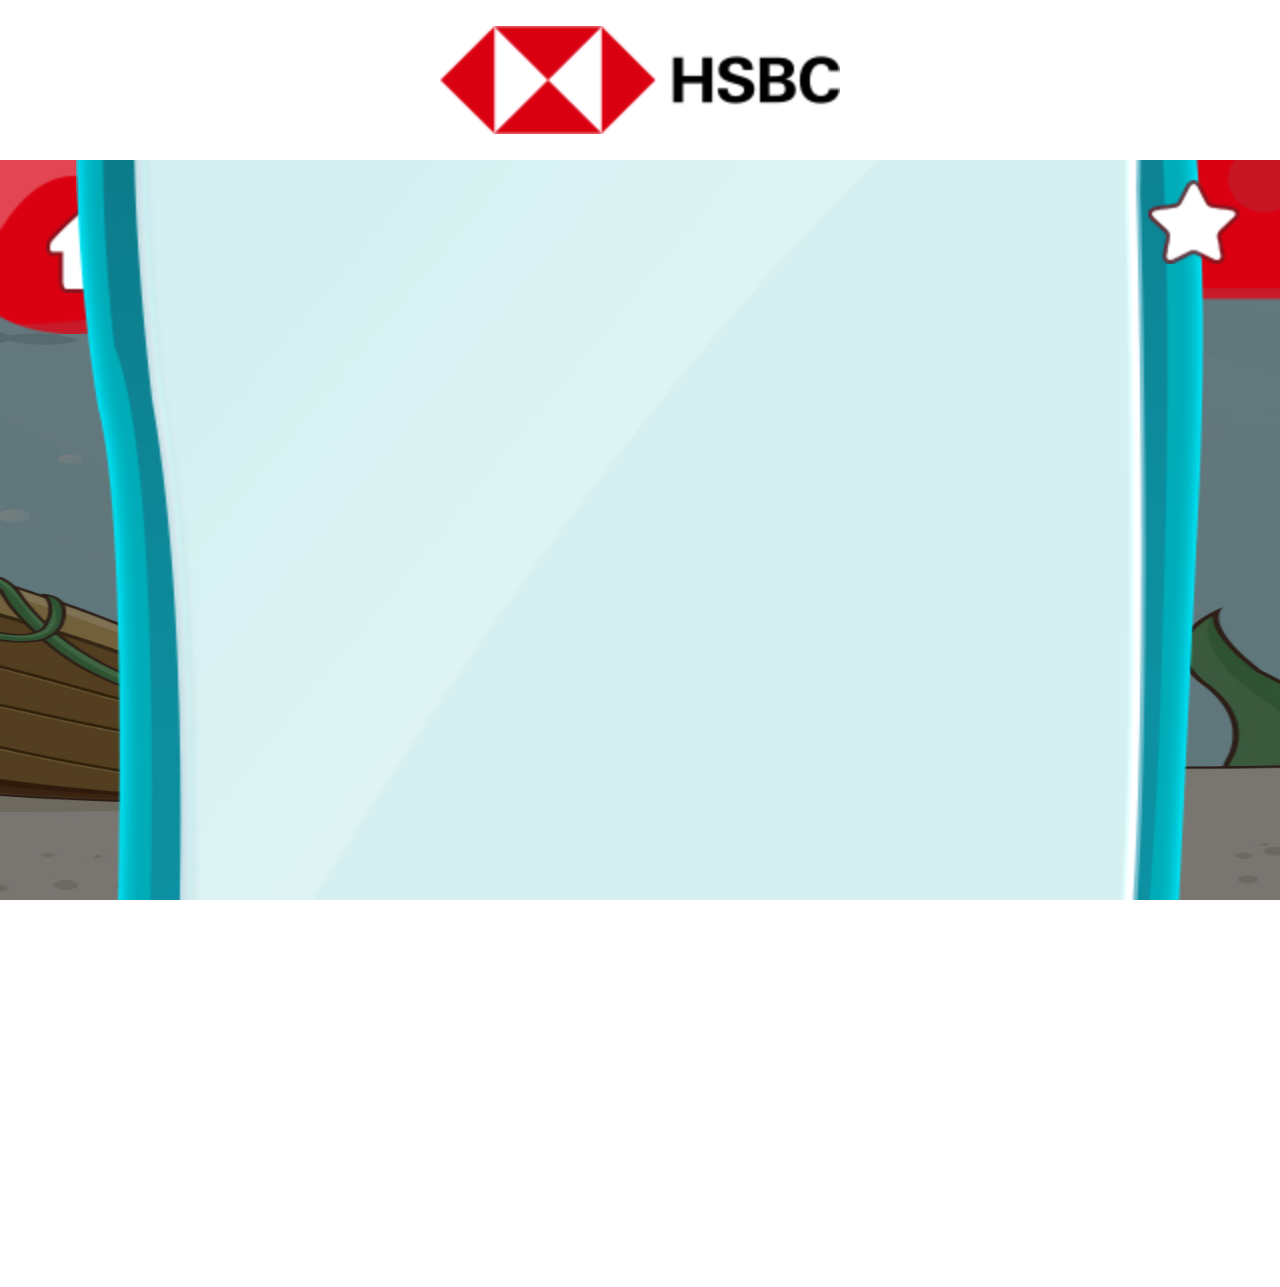
<file: bottleMsg.html>
<!DOCTYPE html>
<html>
	<head>
		<meta charset="UTF-8">
		<meta name="viewport" content="width=device-width,initial-scale=1,minimum-scale=1,maximum-scale=1,user-scalable=no" />
		<link rel="stylesheet" type="text/css" href="css/common.css"/>
		<link rel="stylesheet" type="text/css" href="css/bottleMsg.css" />
		<link rel="stylesheet" type="text/css" href="swiper/css/swiper-3.4.1.min.css"/>
		<link rel="stylesheet" type="text/css" href="js/nProgress/nprogress.css"/>
		<script src="js/common.js" type="text/javascript" charset="utf-8"></script>
		<script src="js/jquery.min.js" type="text/javascript" charset="utf-8"></script>
		<script src="js/nProgress/nprogress.js" type="text/javascript" charset="utf-8"></script>
		<script src="js/jquery.cookie.js" type="text/javascript" charset="utf-8"></script>
		<script src="swiper/js/swiper-3.4.1.min.js" type="text/javascript" charset="utf-8"></script>
		<script src="https://res.wx.qq.com/open/js/jweixin-1.2.0.js" type="text/javascript" charset="utf-8"></script>
		<script src="js/wxshare.js" type="text/javascript" charset="utf-8"></script>
		<title>随江豚出发</title>
	</head>
	<body>
		<div id="popupLoad">
			<div class="loadBox">
				<div class="loadbar">
					<div id="bar"></div>
					<img class="loadJtun" src="img/jt_1.gif"/>
				</div>
				<div id="loading">8%</div>
			</div>
			<div class="loadtips">环保小贴士：江豚是少数会主动营救人类的野生动物<br />之一，让我们一起去保护它，而非猎杀、圈禁</div>
		</div>
		<div id="content">
			<header>
				<img src="img/logo.png"/>
			</header>
			<div class="container">
				<div class="top">
					<img class="topBg" src="img/top_bg.png"/>
					<div id="back"><img src="img/home.png"/></div>
					<div class="title">
						<img src="img/btl_msg/title.png"/>
					</div>
					<img id="collect" src="img/sc.png"/>
				</div>
				<div class="main">
					<img class="swiperBtn prev" src="img/btl_msg/previous.png"/>
					<img class="swiperBtn next" src="img/btl_msg/next.png"/>
					<div class="swiper-container">
					    <div class="swiper-wrapper"></div>
					</div>
					<ul class="btns">
						<li class="favo"><img src="img/favo.png"/></li>
						<li class="share"><img src="img/btl_msg/fx.png"/></li>
					</ul>
				</div>
			</div>
			<!--<img class="sQRcode" src="img/sQrcode.png"/>
			<div class="qrCodeBox">
				<img class="qrCode" src="img/qrcode.jpg"/>
			</div>-->
			<footer>
				想要了解更多关于汇丰中国的信息，请点击<span id="focus">关注公众号</span>
			</footer>
		</div>
		<div id="tipsHidden">
			<div id="tipsPopup">
				<img id="tipsClose" src="img/gb.png"/>
				<div class="tipstext">您的积分不足，无法兑换</div>
				<div id="confirm"><img src="img/confirm.png"/></div>
			</div>
		</div>
		<script type="text/javascript">
			$("#popupLoad").show();	//show loading
			NProgress.start();
			var resTag = 0;
			var token = $.cookie("token"),	//获取url(链接)参数
				uid = getUrlParam("uid"),
				sharing = getUrlParam("sharing");
			console.log(token,uid);
			var bottleId = 0;
			
			var list = [],	//当前用户的漂流瓶列表
				collectNum = 0;	//当前收藏的总数
			if(sharing && uid){		//判断是否由分享链接
				console.log("from share");
				$("title").html("汇丰银行--随江豚一起出发");
				$("#collect").hide().siblings("#back").hide();
				$("footer").show();//.siblings(".sQRcode").show();
				$(".swiper-container").height("5.6rem").siblings(".btns").hide();
				$.ajax({		//获取当前对应的漂流瓶信息
					type:"post",
					url:"https://hsbc.fugumobile.cn/api/api/Api/getBottleInfoByShare",
					async:false,
					data:JSON.stringify({
						"uid":uid,
						"bottleId":parseInt(getUrlParam("bottleId"))
					}),
					dataType:"json",
					success:function(data){
						console.log(data);
						if(data.errcode==0){
							var msg = data.data;
							$(".swiper-wrapper").append('<div class="swiper-slide">'+
						    	'<div class="intro">'+msg.map_introduce+'</div>'+
						    	'<div class="quest">'+msg.map_question+'</div>'+
						    	'<ul class="answerList">'+
						    		'<li><span>A.</span>'+msg.map_answer_A+'<img src=""/></li>'+
							    	'<li><span>B.</span>'+msg.map_answer_B+'<img src=""/></li>'+
							    	'<li><span>C.</span>'+msg.map_answer_C+'<img src=""/></li>'+
							    	'<li><span>D.</span>'+msg.map_answer_D+'<img src=""/></li>'+
						    	'</ul>'+
						    '</div>');
						    $(".answerList").find("li").eq(msg.map_right_answer-1).css({"background":"#7db93d","color":"#fff"}).children("img").attr("src","img/btl_msg/right.png").show();
						}else{
							$(".tipstext").html(data.errmsg).parents("#tipsHidden").show();
						}
					},
					error:function(err){
						console.log(err);
					}
				});
			}else{
				//获取该用户的漂流瓶列表
				$.ajax({
					type:"post",
					url:"https://hsbc.fugumobile.cn/api/api/Api/getMyBottleList",
					async:false,
					data:JSON.stringify({
						"token":token,
						"type":1
					}),
					dataType:"json",
					success:function(data){
						console.log(data);
						if(data.errcode==0){
							list = data.data.bottle_list;
							collectNum = data.data.collect_count;
							for (var i=0;i<list.length;i++) {
								$(".swiper-wrapper").append('<div class="swiper-slide">'+
							    	'<div class="intro">'+list[i].map_introduce+'</div>'+
							    	'<div class="quest">'+list[i].map_question+'</div>'+
							    	'<ul class="answerList">'+
							    		'<li><span>A.</span>'+list[i].map_answer_A+'<img src=""/></li>'+
								    	'<li><span>B.</span>'+list[i].map_answer_B+'<img src=""/></li>'+
								    	'<li><span>C.</span>'+list[i].map_answer_C+'<img src=""/></li>'+
								    	'<li><span>D.</span>'+list[i].map_answer_D+'<img src=""/></li>'+
							    	'</ul>'+
							    '</div>');
							    $(".answerList").eq(i).find("li").eq(list[i].map_right_answer-1).css({"background":"#7db93d","color":"#fff"}).children("img").attr("src","img/btl_msg/right.png").show();
							}
						}else{
							$(".tipstext").html(data.errmsg).parents("#tipsHidden").show();
							resTag = 1;
						}
					},
					error:function(err){
						console.log(err);
					}
				});
			}
						
			//init swiper
			var sInd = 0;
			if(list.length>1){
				var mySwiper = new Swiper('.swiper-container', {
					autoplay: false,
					pagination: '.swiper-pagination',
					observer:true,//修改swiper自己或子元素时，自动初始化swiper 
					observeParents:true,//修改swiper的父元素时，自动初始化swiper 
					prevButton:'.prev',
					nextButton:'.next',
					onTransitionEnd:function(mySwiper){
						//console.log(mySwiper.activeIndex);
						sInd = mySwiper.activeIndex;
						if(list[sInd].collect==1){
							$(".favo").attr("collected",1).children("img").attr("src","img/nofavo.png");
						}else{
							$(".favo").attr("collected",0).children("img").attr("src","img/favo.png");
						}
						bottleId = sInd+1;
						if(sInd==0){
							$(".prev").hide().siblings(".next").show();
						}else if(sInd==$(".swiper-slide").length-1){
							$(".prev").show().siblings(".next").hide();
						}else{
							$(".prev").show().siblings(".next").show();
						}
			        },
				});
			}else{
				$(".swiperBtn").hide();
				bottleId = 1;
				if(list.length==1 && list[0].collect==1){
					$(".favo").attr("collected",1).children("img").attr("src","img/nofavo.png");
				}
			}
				
			
			//判断是否在使用微信
			var u = navigator.userAgent.toLowerCase();
			if(u.match(/MicroMessenger/i) == "micromessenger"){
				var title = "这道题你会答吗？",
					desc = "快来一起喂江豚宝宝！",
					shareUrl = "https://hsbc.fugumobile.cn/bottleMsg.html?sharing=5aa0ff2f349ab&uid="+uid+"&bottleId="+bottleId,
					pic = "https://hsbc.fugumobile.cn/img/share_bottle.png";
				setwxshare(title, desc, shareUrl, pic);
			}
			
			$("#back").on("click", function(){
				window.location.href = "index.html"+window.location.search;
			});
			//点击分享
			$("#collect").on("click", function(){
				console.log("收藏");
				if(collectNum!=0){
					$.ajax({
						type:"post",
						url:"https://hsbc.fugumobile.cn/api/api/Api/getMyBottleList",
						async:false,
						data:JSON.stringify({
							"token":token,
							"type":2
						}),
						dataType:"json",
						success:function(data){
							console.log(data);
							if(data.errcode==0){
								list = data.data.bottle_list;
								if(list.length==1){
									$(".swiperBtn").hide();
									mySwiper.lockSwipes();
								}
								$(".swiper-wrapper").html("");
								for (var i=0;i<list.length;i++) {
									$(".swiper-wrapper").append('<div class="swiper-slide">'+
								    	'<div class="intro">'+list[i].map_introduce+'</div>'+
								    	'<div class="quest">'+list[i].map_question+'</div>'+
								    	'<ul class="answerList">'+
								    		'<li><span>A.</span>'+list[i].map_answer_A+'<img src=""/></li>'+
									    	'<li><span>B.</span>'+list[i].map_answer_B+'<img src=""/></li>'+
									    	'<li><span>C.</span>'+list[i].map_answer_C+'<img src=""/></li>'+
									    	'<li><span>D.</span>'+list[i].map_answer_D+'<img src=""/></li>'+
								    	'</ul>'+
								    '</div>');
								    $(".answerList").eq(i).find("li").eq(list[i].map_right_answer-1).css({"background":"#7db93d","color":"#fff"}).children("img").attr("src","img/btl_msg/right.png").show();
								}
								$(".favo").attr("collected",1).children("img").attr("src","img/nofavo.png");
							}else{
								$(".tipstext").html(data.errmsg).parents("#tipsHidden").show();
								resTag = 1;
							}
						},
						error:function(err){
							console.log(err);
						}
					});
				}
			});
			
			$(".favo").on("click", function(){
				var $favo = $(this);
				$.ajax({
					type:"post",
					url:"https://hsbc.fugumobile.cn/api/api/Api/changeBottleCollect",
					async:false,
					data:JSON.stringify({
						"token":token,
						"mapId":bottleId
					}),
					dataType:"json",
					success:function(data){
						console.log(data);
						if(data.errcode==0){
							if($favo.attr("collected")==1){	//collected==1:已收藏
								$favo.attr("collected",0).children("img").attr("src","img/favo.png");
								list[sInd].collect = 0;
							}else{
								$favo.attr("collected",1).children("img").attr("src","img/nofavo.png");
								list[sInd].collect = 1;
							}
							collectNum = data.data;
						}else{
							$(".tipstext").html(data.errmsg).parents("#tipsHidden").show();
							resTag = 1;
						}
					},
					error:function(err){
						console.log(err);
					}
				});	
			});
			$(".share").on("click", function(){
				window.open('bottleMsg.html?wechatshare={"type":"webpage","title":"这道题你会答吗？","description":"快来一起喂江豚宝宝！","link":"https://hsbc.fugumobile.cn/bottleMsg.html?sharing=5aa0ff2f349ab&uid='+uid+'&bottleId='+bottleId+'","image":"sharing_icon_bottle"}');
			});
			
			//点击关注公众号
			$("#focus").on("click", function(){
				window.open("https://mp.weixin.qq.com/mp/profile_ext?action=home&__biz=MzA5NDQ5NTkyMA==&scene=124#wechat_redirect");
			});
			
			//点击二维码
			/*$(".sQRcode").on("click",function(){
				$(this).siblings(".qrCodeBox").css({"display":"flex"});
			});
			$(".qrCodeBox").on("click",function(){
				$(this).hide();
			});
			$(".qrCode").on("click",function(e){	//阻止事件冒泡
				if(e && e.stopPropagation) { //非IE 
		        	e.stopPropagation(); 
		        }else{ //IE 
		        	window.event.cancelBubble = true; 
		        } 
			});*/
			
			//tips popup
			$("#tipsClose").on("click", function(){
		    	$(this).parents("#tipsHidden").hide();
		    	if(resTag == 1){
		    		window.location.href = "https://hsbc.fugumobile.cn/exit.html?exit=1";
		    	}
		    });
		    $("#confirm").on("click", function(){
		    	$(this).parents("#tipsHidden").hide();
		    	if(resTag == 1){
		    		//window.location.href = "index.html"+changeURLArg(window.location.search,"uid","");
		    		window.location.href = "https://hsbc.fugumobile.cn/exit.html?exit=1";
		    	}
		    });
			
			window.onload = function(){
				NProgress.done();
				$("#popupLoad").hide().siblings("#content").show();
			};
		</script>
	</body>
</html>
</file>
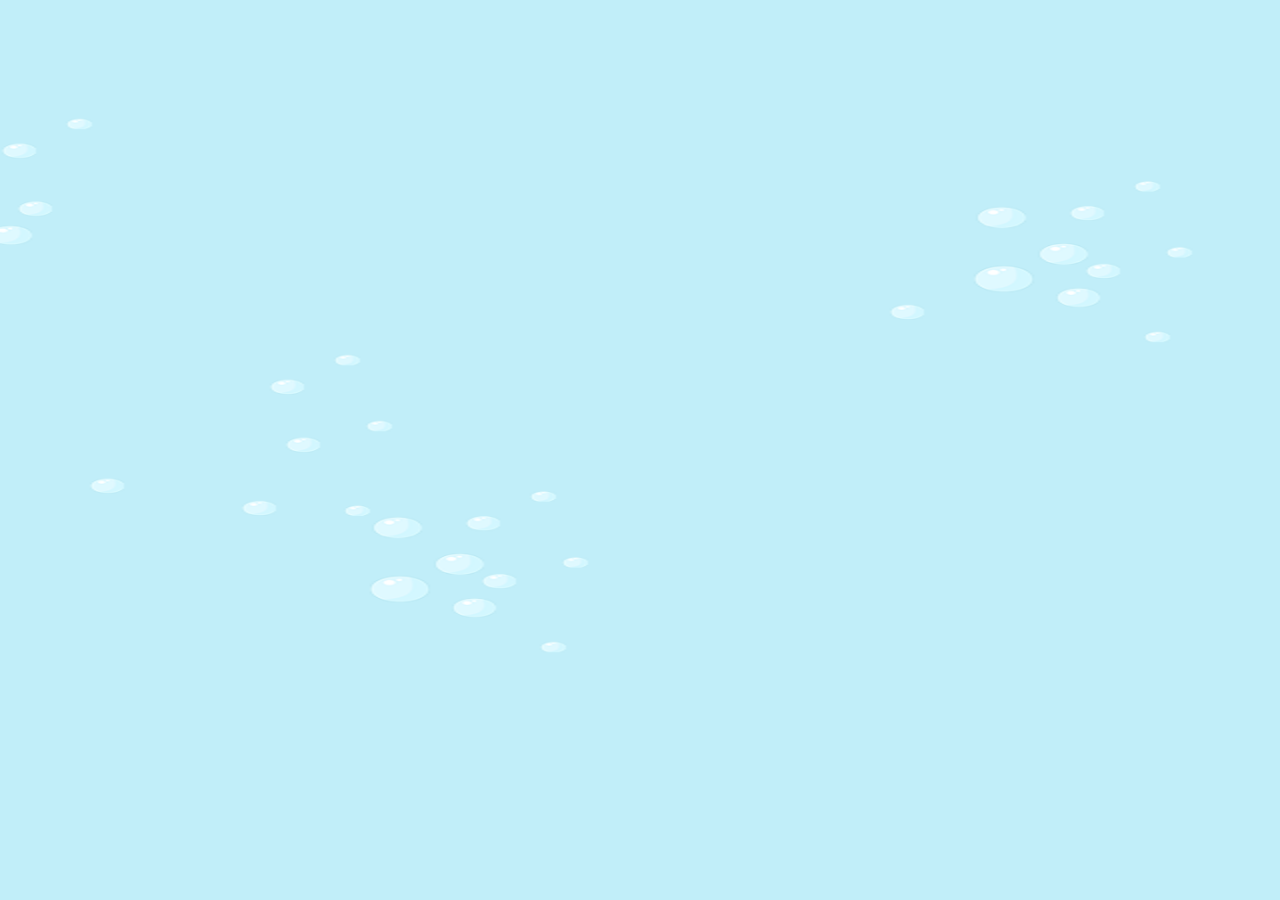
<file: exit.html>
<!DOCTYPE html>
<html>
	<head>
		<meta charset="UTF-8">
		<meta name="viewport" content="width=device-width,initial-scale=1,minimum-scale=1,maximum-scale=1,user-scalable=no" />
		<title>随江豚出发</title>
		<style type="text/css">
			* {
				margin: 0;
			    padding: 0;
			    list-style: none;
			}
			html,body {
				width: 100%;
				height: 100%;
				overflow: hidden;
			}
			#content{
				width: 100%;
				height: 100%;
				box-sizing: border-box;
				background: url(img/errbg.png) no-repeat;
				background-size: 100% 100%;
				padding-top: 26%;
				text-align: center;
				font-size: 16px;
			}
		</style>
	</head>
	<body>
		<div id="content">
			<!--this is the exit page!-->
		</div>
	</body>
</html>
</file>
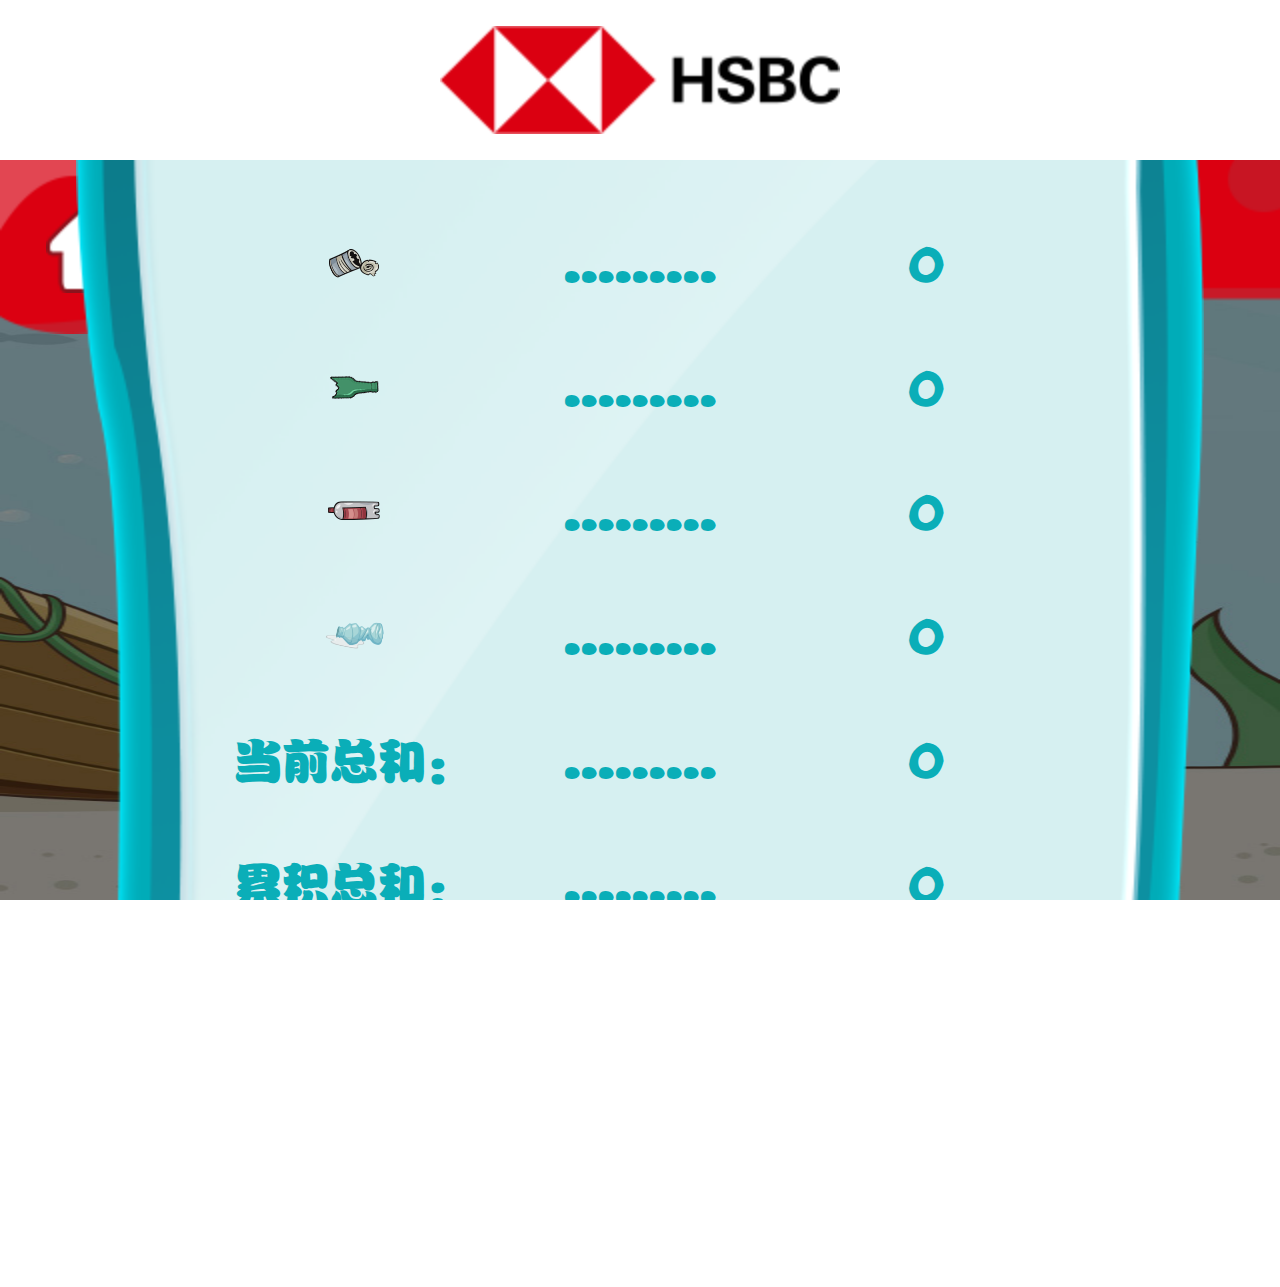
<file: gcStatus.html>
<!DOCTYPE html>
<html>
	<head>
		<meta charset="UTF-8">
		<meta name="viewport" content="width=device-width,initial-scale=1,minimum-scale=1,maximum-scale=1,user-scalable=no" />
		<link rel="stylesheet" type="text/css" href="css/common.css"/>
		<link rel="stylesheet" type="text/css" href="css/gcStatus.css" />
		<link rel="stylesheet" type="text/css" href="js/nProgress/nprogress.css"/>
		<script src="js/common.js" type="text/javascript" charset="utf-8"></script>
		<script src="js/jquery.min.js" type="text/javascript" charset="utf-8"></script>
		<script src="js/nProgress/nprogress.js" type="text/javascript" charset="utf-8"></script>
		<script src="js/jquery.cookie.js" type="text/javascript" charset="utf-8"></script>
		<title>随江豚出发</title>
	</head>
	<body>
		<div id="popupLoad">
			<div class="loadBox">
				<div class="loadbar">
					<div id="bar"></div>
					<img class="loadJtun" src="img/jt_1.gif"/>
				</div>
				<div id="loading">8%</div>
			</div>
			<div class="loadtips">环保小贴士：江豚是少数会主动营救人类的野生动物<br />之一，让我们一起去保护它，而非猎杀、圈禁</div>
		</div>
		<div id="content">
			<header>
				<img src="img/logo.png"/>
			</header>
			<div class="container">
				<div class="top">
					<img class="topBg" src="img/top_bg.png"/>
					<div id="back"><img src="img/home.png"/></div>
					<div class="title">
						<img src="img/gc_status/title.png"/>
					</div>
				</div>
				<div class="main">
					<img class="prev" src="img/gc_status/fh.png"/>
					<img id="close" src="img/gc_status/gb.png"/>
					<div class="part part1">
						<div class="boxOne">
							<ul class="garImglist">
								<li><img src="img/gc_status/lj_1.png"/></li>
								<li><img src="img/gc_status/lj_2.png"/></li>
								<li><img src="img/gc_status/lj_3.png"/></li>
								<li><img src="img/gc_status/lj_4.png"/></li>
								<li><img src="img/gc_status/lj_5.png"/></li>
								<li><img src="img/gc_status/lj_6.png"/></li>
								<li>当前总和：</li>
								<li>累积总和：</li>
							</ul>
							<ul>
								<li>.........</li>
								<li>.........</li>
								<li>.........</li>
								<li>.........</li>
								<li>.........</li>
								<li>.........</li>
								<li>.........</li>
								<li>.........</li>
							</ul>
							<ul class="garNumlist">
								<li>0</li>
								<li>0</li>
								<li>0</li>
								<li>0</li>
								<li>0</li>
								<li>0</li>
								<li class="onNum">0</li>
								<li class="totalNum">0</li>
							</ul>
						</div>
						<div class="btn dhBtn"><img src="img/gc_status/dhys.png"/></div>
					</div>
					<div class="part part2">
						<ul class="fishes">
							<li><img src="img/gc_status/y_1.png"/><div class="num">50</div></li>
							<li><img src="img/gc_status/y_2.png"/><div class="num">60</div></li>
							<li><img src="img/gc_status/y_3.png"/><div class="num">70</div></li>
							<li><img src="img/gc_status/y_4.png"/><div class="num">80</div></li>
							<li><img src="img/gc_status/y_5.png"/><div class="num">90</div></li>
						</ul>
						<ul class="kdh">
							<li>可兑换数：</li>
							<li>.........</li>
							<li class="kdhNum">0</li>
						</ul>
					</div>
					<div class="part part3">
						<div class="fishType"><img src="img/gc_status/y_1.png"/><div class="num">0</div></div>
						<ul class="numBtns">
							<li class="reduce"><img src="img/gc_status/jian.png"/></li>
							<li class="numBox"><input type="number" name="dhNum" id="dhNum" value="1" /></li>
							<li class="add" itsType="dh"><img src="img/gc_status/jia.png"/></li>
						</ul>
						<div class="btn qrdhBtn"><img src="img/gc_status/qrdh.png"/></div>
						<ul class="kdh">
							<li>可兑换数：</li>
							<li>.........</li>
							<li class="kdhNum">0</li>
						</ul>
					</div>
					<div class="part part4">
						<div class="fishType"><img src="img/gc_status/y_1.png"/><div class="num  numff">0</div></div>
						<div class="dhText">恭喜您成功兑换0条鱼食</div>
						<div class="btn wyBtn"><img src="img/gc_status/wyjt.png"/></div>
						<div class="dhBox">
							<ul class="bcdh">
								<li>本次兑换数：</li>
								<li>.........</li>
								<li class="bcNum">0</li>
							</ul>
							<ul class="sydh">
								<li>剩余兑换数：</li>
								<li>.........</li>
								<li class="syNum">0</li>
							</ul>
						</div>
					</div>
					<div class="part part5">
						<div class="fishType"><img src="img/gc_status/y_1.png"/><div class="num numff">0</div></div>
						<ul class="numBtns">
							<li class="reduce"><img src="img/gc_status/jian.png"/></li>
							<li class="numBox"><input type="number" name="wyNum" id="wyNum" value="1" /></li>
							<li class="add" itsType="wy"><img src="img/gc_status/jia.png"/></li>
						</ul>
						<div class="btn qrwyBtn"><img src="img/gc_status/qrwy.png"/></div>
					</div>
					<div class="part part6">
						<div class="fishType"><img src="img/gc_status/y_1.png"/><div class="num numff">0</div></div>
						<div class="wyText">恭喜您成功喂养江豚</div>
					</div>
				</div>
			</div>
			<footer>
				想要了解更多关于汇丰中国的信息，请点击<span id="reservation">预约联络</span>
			</footer>
		</div>
		<div id="tipsHidden">
			<div id="tipsPopup">
				<img id="tipsClose" src="img/gb.png"/>
				<div class="tipstext">您的积分不足，无法兑换</div>
				<div id="confirm"><img src="img/confirm.png"/></div>
			</div>
		</div>
		<script type="text/javascript">
			$("#popupLoad").show();	//show loading
			NProgress.start();
			var resTag = 0;
			var token = $.cookie("token");	//获取url(链接)参数
			console.log(token);
			
			//获取该用户的垃圾捡拾数信息
			var garlist = [],
				useNum = 0;		//记录当前可用数	
			$.ajax({
				type:"post",
				url:"https://hsbc.fugumobile.cn/api/api/Api/userGarbage",
				async:false,
				data:JSON.stringify({
					"token":token
				}),
				dataType:"json",
				success:function(data){
					console.log(data);
					if(data.errcode==0){
						garlist = data.data.garbage_list_count;
						useNum = data.data.use_points;
						for (var i=0; i<garlist.length; i++) {
							$(".garImglist").find("li").eq(i).children("img").attr("src",garlist[i].garbage_icon_img);
							$(".garNumlist").find("li").eq(i).html(garlist[i].garbage_count);
						}
						$(".onNum").html(data.data.all_count).siblings(".totalNum").html(useNum);
					}else{
						$(".tipstext").html(data.errmsg).parents("#tipsHidden").show();
						resTag = 1;
					}	
				},
				error:function(err){
					console.log(err);
				}
			});
			
			var partNum = 0,
				kdhMax = 0,
				kwyMax = 0,
				fishId = 0;
			$(".prev").on("click", function(){	
				partNum--;
				console.log(partNum);
				$(".part").eq(partNum).show().siblings(".part").hide();
				if(partNum==4 || partNum==5){
					$(".part").eq(partNum).css({"display":"flex"});
				} 
				if(partNum==0){
					$(this).hide();
				}else{
					$(this).show();
				}
			});
			
			$(".dhBtn").on("click", function(){
				partNum++;
				console.log(partNum);
				$(".kdhNum").html(useNum);
				$(".part").eq(partNum).show().siblings(".part").hide().siblings(".prev").show();
			});
			$(".fishes").find("li").on("click", function(){
				fishId = $(this).index()+1;
				var typeSrc = $(this).children("img").attr("src");
				var typeNum = parseInt($(this).children(".num").html());
				console.log("fishId:"+fishId,"typeNum:"+typeNum);
				kdhMax = Math.floor(useNum/typeNum);
				kdhMax==0?$("#dhNum").val(0):$("#dhNum").val(1);
				partNum++;
				console.log(partNum);
				$(".fishType").children("img").attr("src",typeSrc);
				$(".part").eq(partNum).find(".fishType").children(".num").html(typeNum);
				$(".part").eq(partNum).show().siblings(".part").hide();
			});
			$(".qrdhBtn").on("click", function(){
				if(kdhMax==0){
					$(".tipstext").html("您的积分不足，无法兑换").parents("#tipsHidden").show();
					return false;
				}
				var fishdhNum = $("#dhNum").val();
				$.ajax({
					type:"post",
					url:"https://hsbc.fugumobile.cn/api/api/Api/useGarbageToFish",
					async:false,
					data:JSON.stringify({
						"token":token,
						"fishId":fishId,
						"fishNum":fishdhNum
					}),
					dataType:"json",
					success:function(data){
						console.log(data);
						if(data.errcode==0){
							$("#dhNum").val(1);		//兑换输入框复原
							partNum++;
							console.log(partNum);
							kwyMax = data.data.fish_count;
							$(".part4").find(".fishType").children(".num").html(kwyMax);
							$(".part5").find(".fishType").children(".num").html(kwyMax);
							$(".dhText").html("恭喜您成功兑换"+fishdhNum+"条鱼食");
							$(".bcNum").html(useNum-data.data.use_points);
							useNum = data.data.use_points;
							$(".syNum").html(useNum);
							$(".kdhNum").html(useNum);
							$(".part").eq(partNum).show().siblings(".part").hide();
						}else{
							$(".tipstext").html(data.errmsg).parents("#tipsHidden").show();
							resTag = 1;
						}
					},
					error:function(err){
						console.log(err);
					}
				});
			});
			$(".wyBtn").on("click", function(){
				if(kwyMax==0){
					$(".tipstext").html("鱼食数目不足，请先兑换").parents("#tipsHidden").show();
					return false;
				}
				partNum++;
				console.log(partNum);
				$(".part").eq(partNum).css({"display":"flex"}).siblings(".part").hide();
			});
			$(".qrwyBtn").on("click", function(){
				var fishwyNum = $("#wyNum").val();
				if(kwyMax==0){
					$(".tipstext").html("鱼食数目不足，请先兑换").parents("#tipsHidden").show();
					return false;
				}
				$.ajax({
					type:"post",
					url:"https://hsbc.fugumobile.cn/api/api/Api/userFishFeedDolphin",
					data:JSON.stringify({
						"token":token,
						"fishId":fishId,
						"fishNum":fishwyNum
						}),
					dataType:"json",
					async:false,
					success:function(data){
						console.log(data);
						if(data.errcode==0){
							$("#wyNum").val(1);		//喂养输入框复原
							kwyMax = kwyMax-fishwyNum;
							$(".part5").find(".fishType").children(".num").html(kwyMax);
							$(".part4").find(".fishType").children(".num").html(kwyMax);
							partNum++;
							console.log(partNum);
							$(".part").eq(partNum).find(".fishType").children(".num").html(fishwyNum);
							$(".part").eq(partNum).css({"display":"flex"}).siblings(".part").hide();
							
							/*var closeTime = 3;		//成功喂养后3秒后关闭
							var closeTimer = setInterval(function(){
								if(closeTime>1){
					    			closeTime--;
					    			console.log(closeTime);
					    			$("#closeTime").html("0"+closeTime);
					    		}else if(closeTime==1){
				    				clearInterval(closeTimer);
				    				partNum = 0;
				    				$(".part").eq(partNum).css({"display":"flex"}).siblings(".part").hide().parents("#wyHidden").hide();
				    				$("#closeTime").html("03");		//closeTime复原
				    			}
							},1000);*/
						}else{
							$(".tipstext").html(data.errmsg).parents("#tipsHidden").show();
							resTag = 1;
						}
					},
					error: function(err){
						console.log(err);
					}
				});
			});
			
			$("#back").on("click", function(){
				window.location.href = "index.html"+window.location.search;
			});
			$("#close").on("click", function(){
				window.location.href = "index.html"+window.location.search;
			});
			
			//点击+1 & -1
		    $(".add").on("click", function(){
		    	var max = $(this).attr("itsType")=="dh"?kdhMax:kwyMax;
	    		var x = parseInt($(this).siblings(".numBox").children("input").val());
	    		if(x+1>max){
	    			$(".tipstext").html('数量不能超过"'+max+'"').parents("#tipsHidden").show();
	    			return false;
	    		}
	    		$(this).siblings(".numBox").children("input").val(x+1);
	    	});
		    $(".reduce").on("click", function(){
	    		var x = $(this).siblings(".numBox").children("input").val();
	    		if(x<=1){
	    			$(".tipstext").html('数量不能为“0”').parents("#tipsHidden").show();
	    			return false;
	    		}
	    		$(this).siblings(".numBox").children("input").val(parseInt(x)-1);
	    	});
	    	//监听输入框的内容变化
	    	$("#wyNum").on("input porpertychange", function(){
	    		var val = parseInt($(this).val());
	    		if(val>kwyMax){
	    			$(".tipstext").html('数量不能超过"'+kwyMax+'"').parents("#tipsHidden").show();
	    			$(this).val(kwyMax);
	    			return false;
	    		}else if(val==0){
	    			$(".tipstext").html('数量不能为“0”').parents("#tipsHidden").show();
	    			$(this).val(1);
	    			return false;
	    		}
	    	});
	    	$("#dhNum").on("input porpertychange", function(){
	    		var val = parseInt($(this).val());
	    		if(val>kdhMax){
	    			$(".tipstext").html('数量不能超过"'+kdhMax+'"').parents("#tipsHidden").show();
	    			$(this).val(kdhMax);
	    			return false;
	    		}else if(val==0){
	    			$(".tipstext").html('数量不能为“0”').parents("#tipsHidden").show();
	    			$(this).val(1);
	    			return false;
	    		}
	    	});
	    	$("input").on("blur", function(){
	    		if($(this).val()==""){
	    			$(".tipstext").html('数量不能为“0”').parents("#tipsHidden").show();
	    			$(this).val(1);
	    		}
	    	});
	    	
	    	//tips popup
			$("#tipsClose").on("click", function(){
		    	$(this).parents("#tipsHidden").hide();
		    	if(resTag == 1){
		    		window.location.href = "https://hsbc.fugumobile.cn/exit.html?exit=1";
		    	}
		    });
		    $("#confirm").on("click", function(){
		    	$(this).parents("#tipsHidden").hide();
		    	if(resTag == 1){
		    		//window.location.href = "index.html"+changeURLArg(window.location.search,"uid","");
		    		window.location.href = "https://hsbc.fugumobile.cn/exit.html?exit=1";
		    	}
		    });
			
			window.onload = function(){
				NProgress.done();
				$("#popupLoad").hide().siblings("#content").show();
			};
		</script>
	</body>
</html>
</file>
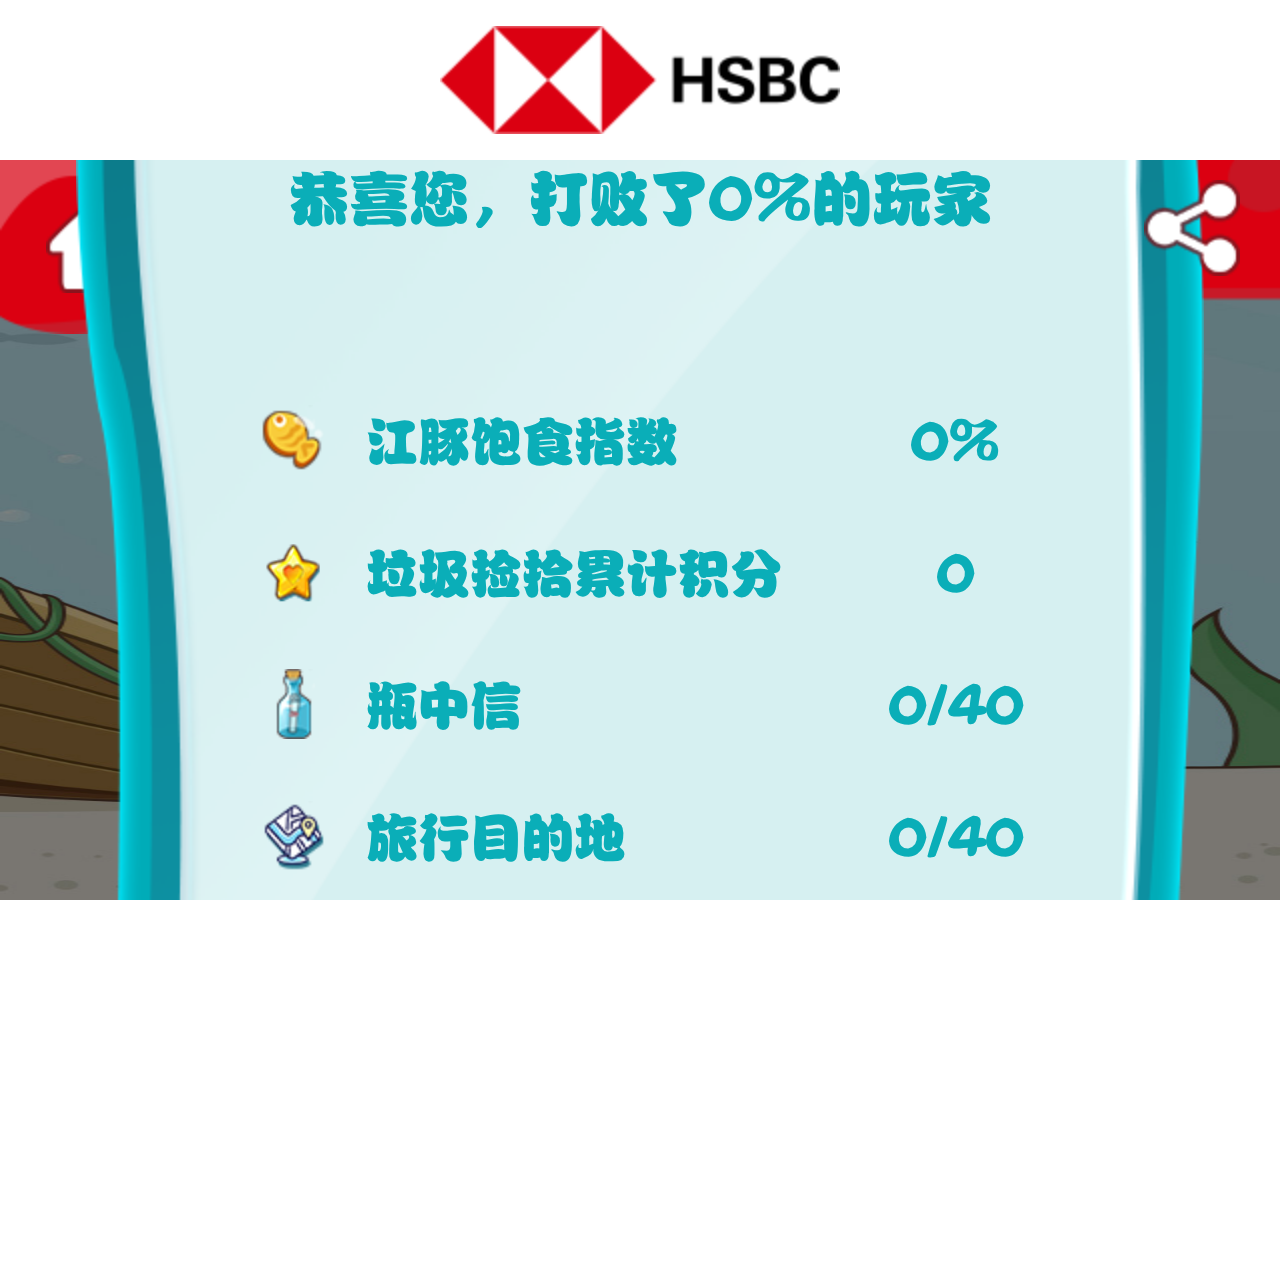
<file: ranking.html>
<!DOCTYPE html>
<html>
	<head>
		<meta charset="UTF-8">
		<meta name="viewport" content="width=device-width,initial-scale=1,minimum-scale=1,maximum-scale=1,user-scalable=no" />
		<link rel="stylesheet" type="text/css" href="css/common.css"/>
		<link rel="stylesheet" type="text/css" href="css/ranking.css" />
		<link rel="stylesheet" type="text/css" href="js/nProgress/nprogress.css"/>
		<script src="js/common.js" type="text/javascript" charset="utf-8"></script>
		<script src="js/jquery.min.js" type="text/javascript" charset="utf-8"></script>
		<script src="js/nProgress/nprogress.js" type="text/javascript" charset="utf-8"></script>
		<script src="js/jquery.cookie.js" type="text/javascript" charset="utf-8"></script>
		<script src="https://res.wx.qq.com/open/js/jweixin-1.2.0.js" type="text/javascript" charset="utf-8"></script>
		<script src="js/wxshare.js" type="text/javascript" charset="utf-8"></script>
		<title>随江豚出发</title>
	</head>
	<body>
		<div id="popupLoad">
			<div class="loadBox">
				<div class="loadbar">
					<div id="bar"></div>
					<img class="loadJtun" src="img/jt_1.gif"/>
				</div>
				<div id="loading">8%</div>
			</div>
			<div class="loadtips">环保小贴士：江豚是少数会主动营救人类的野生动物<br />之一，让我们一起去保护它，而非猎杀、圈禁</div>
		</div>
		<div id="content">
			<header>
				<img src="img/logo.png"/>
			</header>
			<div class="container">
				<div class="top">
					<img class="topBg" src="img/top_bg.png"/>
					<div id="back"><img src="img/home.png"/></div>
					<div class="title">
						<img src="img/rank/title.png"/>
					</div>
					<img id="share" src="img/share.png"/>
				</div>
				<div class="main">
					<div class="rankingText">恭喜您，打败了0%的玩家</div>
					<div class="rankList">
						<ul class="left">
							<li><img src="img/rank/ys.png"/></li>
							<li><img src="img/rank/ljjss.png"/></li>
							<li><img src="img/rank/plp.png"/></li>
							<li><img src="img/rank/dt.png"/></li>
						</ul>
						<ul class="center">
							<li>江豚饱食指数</li>
							<li>垃圾捡拾累计积分</li>
							<li>瓶中信</li>
							<li>旅行目的地</li>
						</ul>
						<ul class="right">
							<li class="satiety">0%</li>
							<li class="accumulate">0</li>
							<li class="bteMsg">0/40</li>
							<li class="destination">0/40</li>
						</ul>
					</div>
				</div>
			</div>
			<footer>
				想要了解更多关于汇丰中国的信息，请点击<span id="focus">关注公众号</span>
			</footer>
		</div>
		<div id="tipsHidden">
			<div id="tipsPopup">
				<img id="tipsClose" src="img/gb.png"/>
				<div class="tipstext">您的积分不足，无法兑换</div>
				<div id="confirm"><img src="img/confirm.png"/></div>
			</div>
		</div>
		<script type="text/javascript">
			$("#popupLoad").show();	//show loading
			NProgress.start();
			var resTag = 0;
			var token = $.cookie("token"),	//获取url(链接)参数
				uid = getUrlParam("uid"),
				sharing = getUrlParam("sharing");
			console.log(token,uid);
			
			var rankInfo = {};		//获取该用户的排名信息
				userRank = 0;		//该用户的游戏排名
			if(sharing && uid){		//判断是否由分享链接
				console.log("from share");
				$("title").html("汇丰银行--随江豚一起出发");
				$("#share").hide().siblings("#back").hide();
				$("footer").show();
				$.ajax({
					type:"post",
					url:"https://hsbc.fugumobile.cn/api/api/Api/getMyRankInfoByShare",
					async:false,
					data:JSON.stringify({
						"uid":uid
					}),
					dataType:"json",
					success:function(data){
						console.log(data);
						if(data.errcode==0){
							rankInfo = data.data;
							$(".rankingText").html("恭喜您，打败了"+rankInfo.rank_percent+"的玩家");
							$(".satiety").html(rankInfo.user_dolphin_level+"%").siblings(".accumulate").html(rankInfo.user_garbage_count
		).siblings(".bteMsg").html(rankInfo.user_bottle_count+"/40").siblings(".destination").html(rankInfo.user_map_count+"/40");
							userRank = rankInfo.user_rank;
						}else{
							$(".tipstext").html(data.errmsg).parents("#tipsHidden").show();
						}	
					},
					error:function(err){
						console.log(err);
					}
				});
			}else{
				$.ajax({
					type:"post",
					url:"https://hsbc.fugumobile.cn/api/api/Api/getMyRankInfo",
					async:false,
					data:JSON.stringify({
						"token":token
					}),
					dataType:"json",
					success:function(data){
						console.log(data);
						if(data.errcode==0){
							rankInfo = data.data;
							$(".rankingText").html("恭喜您，打败了"+rankInfo.rank_percent+"的玩家");
							$(".satiety").html(rankInfo.user_dolphin_level+"%").siblings(".accumulate").html(rankInfo.user_garbage_count
		).siblings(".bteMsg").html(rankInfo.user_bottle_count+"/40").siblings(".destination").html(rankInfo.user_map_count+"/40");
							userRank = rankInfo.user_rank;
						}else{
							$(".tipstext").html(data.errmsg).parents("#tipsHidden").show();
							resTag = 1;
						}	
					},
					error:function(err){
						console.log(err);
					}
				});
			}
			
			//判断是否在使用微信
			var u = navigator.userAgent.toLowerCase();
			if(u.match(/MicroMessenger/i) == "micromessenger"){
				var title = "我在汇丰金融小游戏中排名前"+userRank,
					desc = "快来一起喂江豚宝宝！",
					shareUrl = "https://hsbc.fugumobile.cn/ranking.html?sharing=5aa0ff2f349ab&uid="+uid,
					pic = "https://hsbc.fugumobile.cn/img/share_rank.png";
				setwxshare(title, desc, shareUrl, pic);
			}
			
			$("#back").on("click", function(){
				window.location.href = "index.html"+window.location.search;
			});
			//点击分享
			$("#share").on("click", function(){
				window.open('ranking.html?wechatshare={"type":"webpage","title":"我在汇丰金融小游戏中排名前'+userRank+'","description":"快来一起喂江豚宝宝！","link":"https://hsbc.fugumobile.cn/ranking.html?sharing=5aa0ff2f349ab&uid='+uid+'","image":"sharing_icon_ranking"}');
			});
			
			//点击关注公众号
			$("#focus").on("click", function(){
				window.open("https://mp.weixin.qq.com/mp/profile_ext?action=home&__biz=MzA5NDQ5NTkyMA==&scene=116#wechat_redirect");
			});
			
			//tips popup
			$("#tipsClose").on("click", function(){
		    	$(this).parents("#tipsHidden").hide();
		    	if(resTag == 1){
		    		window.location.href = "https://hsbc.fugumobile.cn/exit.html?exit=1";
		    	}
		    });
		    $("#confirm").on("click", function(){
		    	$(this).parents("#tipsHidden").hide();
		    	if(resTag == 1){
		    		//window.location.href = "index.html"+changeURLArg(window.location.search,"uid","");
		    		window.location.href = "https://hsbc.fugumobile.cn/exit.html?exit=1";
		    	}
		    });
			
			window.onload = function(){
				NProgress.done();
				$("#popupLoad").hide().siblings("#content").show();
			};
		</script>
	</body>
</html>
</file>
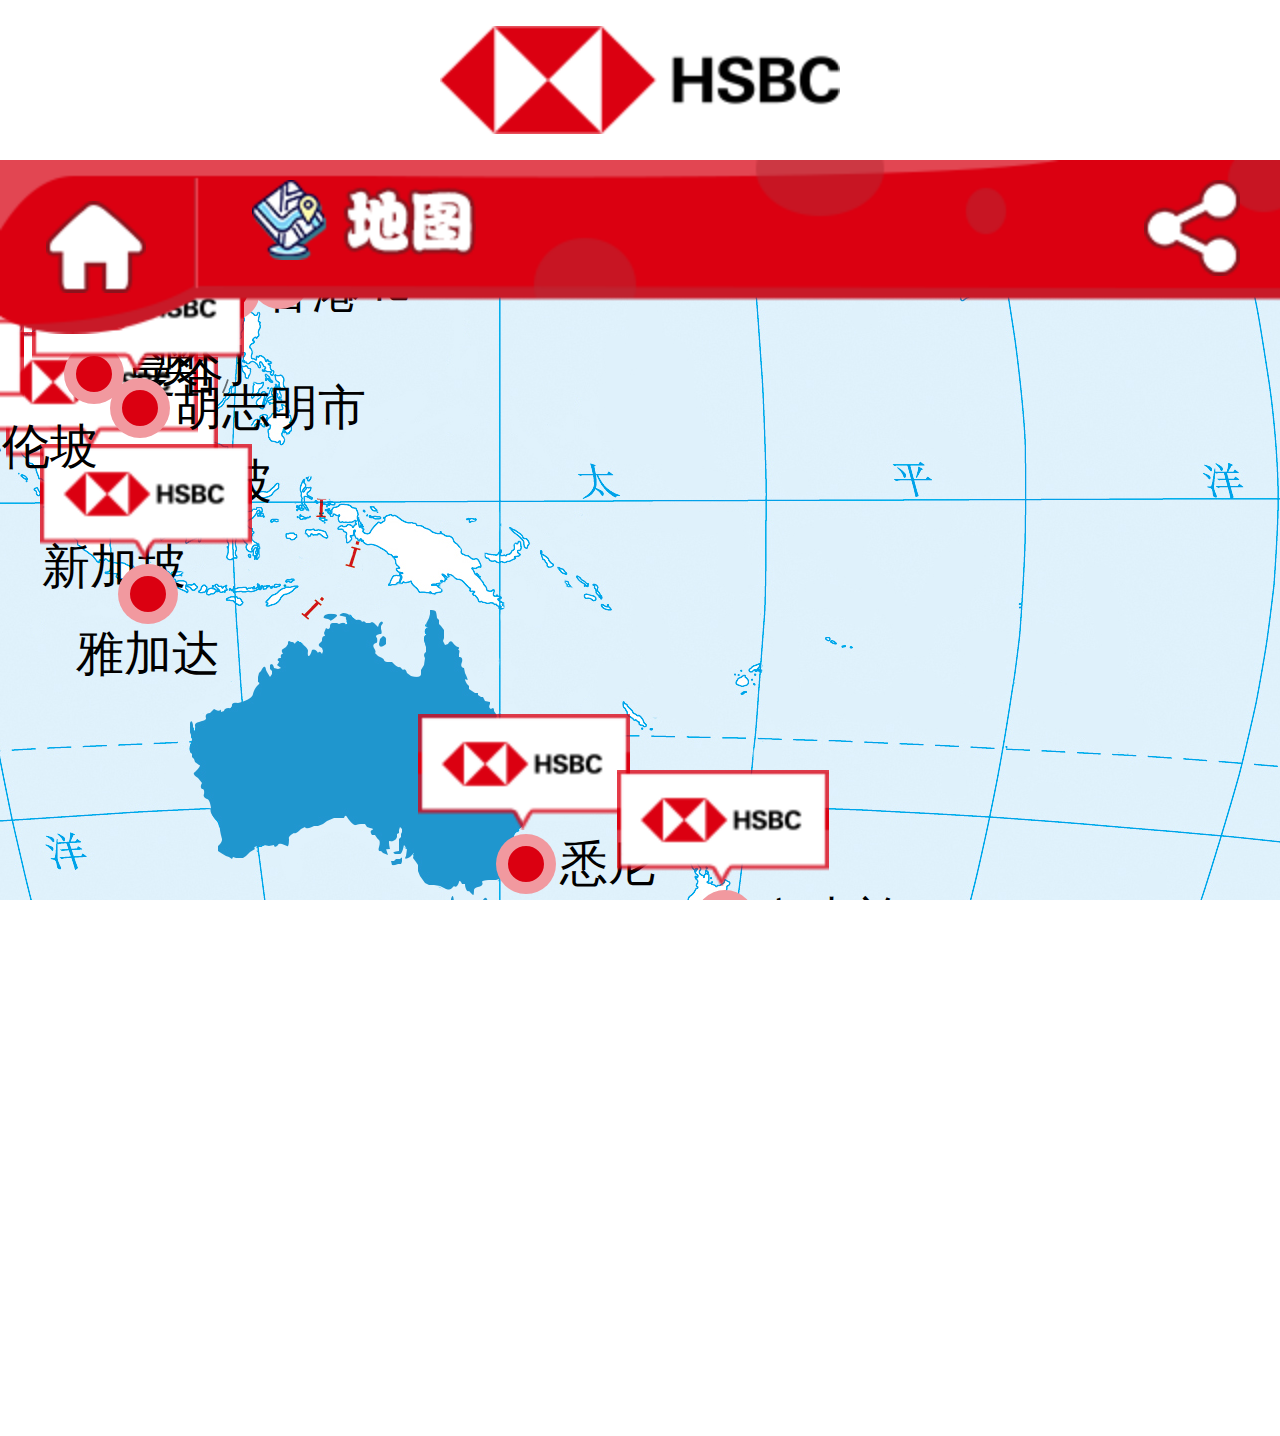
<file: travelMap.html>
<!DOCTYPE html>
<html>
	<head>
		<meta charset="UTF-8">
		<meta name="viewport" content="width=device-width,initial-scale=1,minimum-scale=1,maximum-scale=1,user-scalable=no" />
		<link rel="stylesheet" type="text/css" href="css/common.css"/>
		<link rel="stylesheet" type="text/css" href="css/travelMap.css" />
		<link rel="stylesheet" type="text/css" href="js/nProgress/nprogress.css"/>
		<script src="js/common.js" type="text/javascript" charset="utf-8"></script>
		<script src="js/dragForMap.js" type="text/javascript" charset="utf-8"></script>
		<script src="js/jquery.min.js" type="text/javascript" charset="utf-8"></script>
		<script src="js/nProgress/nprogress.js" type="text/javascript" charset="utf-8"></script>
		<script src="js/jquery.cookie.js" type="text/javascript" charset="utf-8"></script>
		<script src="https://res.wx.qq.com/open/js/jweixin-1.2.0.js" type="text/javascript" charset="utf-8"></script>
		<script src="js/wxshare.js" type="text/javascript" charset="utf-8"></script>
		<title>随江豚出发</title>
	</head>
	<body>
		<div id="popupLoad">
			<div class="loadBox">
				<div class="loadbar">
					<div id="bar"></div>
					<img class="loadJtun" src="img/jt_1.gif"/>
				</div>
				<div id="loading">8%</div>
			</div>
			<div class="loadtips">环保小贴士：江豚是少数会主动营救人类的野生动物<br />之一，让我们一起去保护它，而非猎杀、圈禁</div>
		</div>
		<div id="content">
			<header>
				<img src="img/logo.png"/>
			</header>
			<div class="top">
				<img class="topBg" src="img/top_bg.png"/>
				<div id="back"><img src="img/home.png"/></div>
				<div class="title">
					<img src="img/map/title.png"/>
				</div>
				<img id="share" src="img/share.png"/>
			</div>
			<div id="move">
				<img id="mapBg" src="img/map/map.jpg"/>
				<ul class="spotslist">
					<li>
						<div class="spot"><img class="logoS" src="img/map/logo.png"/><div class="nameS n1"></div></div>
					</li>
					<li>
						<div class="spot"><img class="logoS" src="img/map/logo.png"/><div class="nameS n2"></div></div>
					</li>
					<li>
						<div class="spot"><img class="logoS" src="img/map/logo.png"/><div class="nameS n3"></div></div>
					</li>
					<li>
						<div class="spot"><img class="logoS" src="img/map/logo.png"/><div class="nameS n4"></div></div>
					</li>
					<li>
						<div class="spot"><img class="logoS" src="img/map/logo.png"/><div class="nameS n5"></div></div>
					</li>
					<li>
						<div class="spot"><img class="logoS" src="img/map/logo.png"/><div class="nameS n6"></div></div>
					</li>
					<li>
						<div class="spot"><img class="logoS" src="img/map/logo.png"/><div class="nameS n7"></div></div>
					</li>
					<li>
						<div class="spot"><img class="logoS" src="img/map/logo.png"/><div class="nameS n8"></div></div>
					</li>
					<li>
						<div class="spot"><img class="logoS" src="img/map/logo.png"/><div class="nameS n9"></div></div>
					</li>
					<li>
						<div class="spot"><img class="logoS" src="img/map/logo.png"/><div class="nameS n10"></div></div>
					</li>
					<li>
						<div class="spot"><img class="logoS" src="img/map/logo.png"/><div class="nameS n11"></div></div>
					</li>
					<li>
						<div class="spot"><img class="logoS" src="img/map/logo.png"/><div class="nameS n12"></div></div>
					</li>
					<li>
						<div class="spot"><img class="logoS" src="img/map/logo.png"/><div class="nameS n13"></div></div>
					</li>
					<li>
						<div class="spot"><img class="logoS" src="img/map/logo.png"/><div class="nameS n14"></div></div>
					</li>
					<li>
						<div class="spot"><img class="logoS" src="img/map/logo.png"/><div class="nameS n15"></div></div>
					</li>
					<li>
						<div class="spot"><img class="logoS" src="img/map/logo.png"/><div class="nameS n16"></div></div>
					</li>
					<li>
						<div class="spot"><img class="logoS" src="img/map/logo.png"/><div class="nameS n17"></div></div>
					</li>
					<li>
						<div class="spot"><img class="logoS" src="img/map/logo.png"/><div class="nameS n18"></div></div>
					</li>
					<li>
						<div class="spot"><img class="logoS" src="img/map/logo.png"/><div class="nameS n19"></div></div>
					</li>
					<li>
						<div class="spot"><img class="logoS" src="img/map/logo.png"/><div class="nameS n20"></div></div>
					</li>
					<li>
						<div class="spot"><img class="logoS" src="img/map/logo.png"/><div class="nameS n21"></div></div>
					</li>
					<li>
						<div class="spot"><img class="logoS" src="img/map/logo.png"/><div class="nameS n22"></div></div>
					</li>
					<li>
						<div class="spot"><img class="logoS" src="img/map/logo.png"/><div class="nameS n23"></div></div>
					</li>
					<li>
						<div class="spot"><img class="logoS" src="img/map/logo.png"/><div class="nameS n24"></div></div>
					</li>
					<li>
						<div class="spot"><img class="logoS" src="img/map/logo.png"/><div class="nameS n25"></div></div>
					</li>
					<li>
						<div class="spot"><img class="logoS" src="img/map/logo.png"/><div class="nameS n26"></div></div>
					</li>
					<li>
						<div class="spot"><img class="logoS" src="img/map/logo.png"/><div class="nameS n27"></div></div>
					</li>
					<li>
						<div class="spot"><img class="logoS" src="img/map/logo.png"/><div class="nameS n28"></div></div>
					</li>
					<li>
						<div class="spot"><img class="logoS" src="img/map/logo.png"/><div class="nameS n29"></div></div>
					</li>
					<li>
						<div class="spot"><img class="logoS" src="img/map/logo.png"/><div class="nameS n30"></div></div>
					</li>
					<li>
						<div class="spot"><img class="logoS" src="img/map/logo.png"/><div class="nameS n31"></div></div>
					</li>
					<li>
						<div class="spot"><img class="logoS" src="img/map/logo.png"/><div class="nameS n32"></div></div>
					</li>
					<li>
						<div class="spot"><img class="logoS" src="img/map/logo.png"/><div class="nameS n33"></div></div>
					</li>
					<li>
						<div class="spot"><img class="logoS" src="img/map/logo.png"/><div class="nameS n34"></div></div>
					</li>
					<li>
						<div class="spot"><img class="logoS" src="img/map/logo.png"/><div class="nameS n35"></div></div>
					</li>
					<li>
						<div class="spot"><img class="logoS" src="img/map/logo.png"/><div class="nameS n36"></div></div>
					</li>
					<li>
						<div class="spot"><img class="logoS" src="img/map/logo.png"/><div class="nameS n37"></div></div>
					</li>
					<li>
						<div class="spot"><img class="logoS" src="img/map/logo.png"/><div class="nameS n38"></div></div>
					</li>
					<li>
						<div class="spot"><img class="logoS" src="img/map/logo.png"/><div class="nameS n39"></div></div>
					</li>
					<li>
						<div class="spot"><img class="logoS" src="img/map/logo.png"/><div class="nameS n40"></div></div>
					</li>
				</ul>
			</div>
			<footer>
				想要了解更多关于汇丰中国的信息，请点击<span id="focus">关注公众号</span>
			</footer>
		</div>
		<div id="msgHidden">
			<div id="msgPopup">
				<img class="msgClose" src="img/gc_status/gb.png"/>
				<div class="main">
					<div id="scroller">
						
					</div>
					<ul class="btns">
						<li class="favo"><img src="img/favo.png"/></li>
						<li class="share"><img src="img/btl_msg/fx.png"/></li>
					</ul>
				</div>
			</div>
		</div>
		<div id="tipsHidden">
			<div id="tipsPopup">
				<img id="tipsClose" src="img/gb.png"/>
				<div class="tipstext">您的积分不足，无法兑换</div>
				<div id="confirm"><img src="img/confirm.png"/></div>
			</div>
		</div>
		<script type="text/javascript">
			$("#popupLoad").show();	//show loading
			NProgress.start();
			var resTag = 0;
			
			var screenW = document.documentElement.getBoundingClientRect().width,
				screenH = document.documentElement.getBoundingClientRect().height;
			
			var token = $.cookie("token"),	//获取url(链接)参数
				uid = getUrlParam("uid"),
				sharing = getUrlParam("sharing");
			console.log(token,uid);
			
			//初始化地图线路
			var spotsInfo = [
				["上海",1229,572,0],["伦敦",463,266,0],["香港",1186,693,0],
				["纽约",2468,427,0],["新加坡",1070,909,0],["吉隆坡",1050,884,0],
				["墨西哥城",2303,597,0],["温哥华",2108,380,0],["悉尼",1482,1266,0],
				["迪拜",694,652,0],["台北",1236,681,0],["阿尔及尔",353,469,0],
				["布诺斯艾利斯",2616,1380,0],["达卡",974,675,0],["布鲁塞尔",499,303,0],
				["布拉格",583,362,0],["开罗",537,578,0],["巴黎",433,336,0],
				["杜赛尔多夫",527,302,0],["雅典",516,463,0],["孟买",871,707,0],
				["雅加达",1104,996,0],["都柏林",428,259,0],["拉马特甘",597,535,0],
				["米兰",479,392,0],["罗马",440,426,0],["东京",1398,566,0],
				["首尔",1299,552,0],["科威特城",658,591,0],["澳门",1155,706,0],["马累",849,876,0],
				["奥克兰",1681,1322,0],["华沙",597,330,0],["马德里",332,426,0],
				["莫斯科",709,286,0],["科伦坡",876,849,0],["斯德哥尔摩",601,229,0],
				["曼谷",1050,776,0],["伊斯坦布尔",574,423,0],["胡志明市",1096,810,0],
			
				/*["伦敦",463,266,0],["悉尼",1482,1266,0],["布鲁塞尔",499,303,0],
				["圣保罗",2397,415,0],["温哥华",2108,380,0],["圣地亚哥",2209,547,0],
				["北京",1172,560,0],["上海",1229,572,0],["布拉格",583,362,0],
				["巴黎",433,336,0],["杜赛尔多夫",527,302,0],["雅典",516,463,0],
				["香港",1186,693,0],["雅加达",1104,996,0],["米兰",479,392,0],
				["东京",1398,566,0],["首尔",1299,552,0],["吉隆坡",1050,884,0],
				["新加坡",1070,909,0],["苏黎世",562,348,0],["台北",1236,681,0],["墨西哥城",2303,597,0],
				["阿姆斯特丹",515,286,0],["奥克兰",1681,1322,0],["华沙",597,330,0],
				["马德里",332,426,0],["莫斯科",709,286,0],["利雅得",640,659,0],
				["斯德哥尔摩",601,229,0],["日内瓦",468,356,1],["曼谷",1050,776,0],    
				["纽约",2468,427,0],["伯明翰",2432,533,0],["摩纳哥",428,380,0],
				["卡萨布兰卡",286,501,0],["科伦坡",876,849,0],["马累",849,876,0],
				["澳门",1155,706,0],["多哈",670,639,0],["胡志明市",1096,810,0],
				["开普敦",480,1279,0],["都柏林",428,259,0],
				["卢森堡",509,336,0],["伊斯坦布尔",574,423,0],["罗马",440,426,0],
				["阿尔盖斯",353,469,0],["瓦贝莱塔",458,481,0],["开罗",537,578,0],
				["科威特城",658,591,0],["迪拜",694,652,0],["达卡",974,675,0],
				["布诺斯艾利斯",2616,1380,0],["蒙得维的亚",2643,1368,0],["巴林岛",689,639,0],
				["孟买",871,707,0],["阿尔及尔",353,469,0],["拉马特甘",597,535,0],*/
			];
			var spotsStatus = [],	//地图上点的状态，是否到达
				arrivedInd = 0;		//最新到达的点
			for(var i=0; i<spotsInfo.length; i++){
				$(".spotslist").find("li").eq(i).css({"left":spotsInfo[i][1]+"px","top":spotsInfo[i][2]+"px"}).find(".nameS").html(spotsInfo[i][0]);
			}
			
			if(sharing && uid){		//判断是否由分享链接
				console.log("from share");
				$("title").html("汇丰银行--随江豚一起出发");
				$("#share").hide().siblings("#back").hide();
				$("footer").show();
				$(".btns").hide();
				$.ajax({
					type:"post",
					url:"https://hsbc.fugumobile.cn/api/api/Api/getMapListByShare",
					async:false,
					data:JSON.stringify({
						"uid":uid
					}),
					dataType:"json",
					success:function(data){
						console.log(data);
						if(data.errcode==0){
							spotsStatus = data.data;
							for(var i=0; i<spotsStatus.length; i++){
								$(".spotslist").find("li").eq(i).attr("arrived",spotsStatus[i].status);
								if(spotsStatus[i].status==0){
									$(".spotslist").find("li").eq(i).children(".spot").css({"background":"#fff","border-color":"rgba(145, 202, 232, 0.6)"}).children(".logoS").hide();
								}else{
									arrivedInd = i;
								}
							}
						}else{
							$(".tipstext").html(data.errmsg).parents("#tipsHidden").show();
						}	
					},
					error:function(err){
						console.log(err);
					}
				});
			}else{
				$.ajax({
					type:"post",
					url:"https://hsbc.fugumobile.cn/api/api/Api/getMyMapList",
					async:false,
					data:JSON.stringify({
						"token":token
					}),
					dataType:"json",
					success:function(data){
						console.log(data);
						if(data.errcode==0){
							spotsStatus = data.data;
							for(var i=0; i<spotsStatus.length; i++){
								$(".spotslist").find("li").eq(i).attr("arrived",spotsStatus[i].status);
								if(spotsStatus[i].status==0){
									$(".spotslist").find("li").eq(i).children(".spot").css({"background":"#fff","border-color":"rgba(145, 202, 232, 0.6)"}).children(".logoS").hide();
								}else{
									arrivedInd = i;
								}
							}
						}else{
							$(".tipstext").html(data.errmsg).parents("#tipsHidden").show();
							resTag = 1;
						}	
					},
					error:function(err){
						console.log(err);
					}
				});
			}
			
			//地图区域的左右拖动
			var moveDom = document.getElementById("move");
		    moveDom.addEventListener("mousedown",function(){
		        down();
		    },false);
		    moveDom.addEventListener("touchstart",function(){
		        down();
		    },false);
		    moveDom.addEventListener("mousemove",function(){
		        move();
		    },false);
		    moveDom.addEventListener("touchmove",function(){
		        move();
		    },false);
		    document.body.addEventListener("mouseup",function(){
		        end();
		    },false);
		    moveDom.addEventListener("touchend",function(){
		        end();
		    },false);
			
			//判断是否在使用微信
			var u = navigator.userAgent.toLowerCase();
			if(u.match(/MicroMessenger/i) == "micromessenger"){
				var title = "我的江豚宝宝居然来到了"+spotsInfo[arrivedInd][0],
					desc = "快来一起喂江豚宝宝！",
					shareUrl = "https://hsbc.fugumobile.cn/travelMap.html?sharing=5aa0ff2f349ab&uid="+uid,
					pic = "https://hsbc.fugumobile.cn/img/share_map.png";
				setwxshare(title, desc, shareUrl, pic);
			}
			
			$("#back").on("click", function(){
				window.location.href = "index.html"+window.location.search;
			});
			
			//点击分享
			var bottleId = 0;
			$("#share").on("click", function(){
				window.open('travelMap.html?wechatshare={"type":"webpage","title":"我的江豚宝宝居然来到了'+spotsInfo[arrivedInd][0]+'","description":"快来一起喂江豚宝宝！","link":"https://hsbc.fugumobile.cn/travelMap.html?sharing=5aa0ff2f349ab&uid='+uid+'","image":"sharing_icon_map"}');
			});
			
			$(".favo").on("click", function(){
				var $favo = $(this);
				$.ajax({
					type:"post",
					url:"https://hsbc.fugumobile.cn/api/api/Api/changeBottleCollect",
					async:false,
					data:JSON.stringify({
						"token":token,
						"mapId":bottleId
					}),
					dataType:"json",
					success:function(data){
						console.log(data);
						if(data.errcode==0){
							if($favo.attr("collected")==1){	//collected==1:已收藏
								$favo.attr("collected",0).children("img").attr("src","img/favo.png");
							}else{
								$favo.attr("collected",1).children("img").attr("src","img/nofavo.png");
							}
						}else{
							$(".tipstext").html(data.errmsg).parents("#tipsHidden").show();
							resTag = 1;
						}
					},
					error:function(err){
						console.log(err);
					}
				});	
			});
			$(".share").on("click", function(){
				window.open('bottleMsg.html?wechatshare={"type":"webpage","title":"这道题你会答吗？","description":"快来一起喂江豚宝宝！","link":"https://hsbc.fugumobile.cn/bottleMsg.html?sharing=5aa0ff2f349ab&uid='+uid+'&bottleId='+bottleId+'","image":"sharing_icon_bottle"}');
			});
			
			//点击关注公众号
			$("#focus").on("click", function(){
				window.open("https://mp.weixin.qq.com/mp/profile_ext?action=home&__biz=MzA5NDQ5NTkyMA==&scene=124#wechat_redirect");
			});
			
			//点击地点，显示瓶中信内容
			$(".spotslist").find("li").on("click", function(){
				var ind = $(this).index();
				console.log(ind);
				bottleId = ind+1;
				if(sharing && uid){
					return false;
				}
				if($(this).attr("arrived")==1){
					$.ajax({		//获取该用户当前点击位置的漂流瓶信息
						type:"post",
						url:"https://hsbc.fugumobile.cn/api/api/Api/getBottleInfo",
						async:false,
						data:JSON.stringify({
							"token":token,
							"bottleId":bottleId,
							"type":1
						}),
						dataType:"json",
						success:function(data){
							console.log(data);
							if(data.errcode==0){
								//显示当前的漂流瓶信息
								var msg = data.data;
								if(msg.collect==1){
							    	$(".favo").attr("collected",1).children("img").attr("src","img/nofavo.png");
							    }
								$("#scroller").html('<div class="swiper-slide">'+
							    	'<div class="intro">'+msg.introduce+'</div>'+
							    	'<div class="quest">'+msg.question+'</div>'+
							    	'<ul class="answerList">'+
							    		'<li><span>A.</span>'+msg.answer_list.A+'<img src=""/></li>'+
								    	'<li><span>B.</span>'+msg.answer_list.B+'<img src=""/></li>'+
								    	'<li><span>C.</span>'+msg.answer_list.C+'<img src=""/></li>'+
								    	'<li><span>D.</span>'+msg.answer_list.D+'<img src=""/></li>'+
							    	'</ul>'+
							    '</div>').parents("#msgHidden").show();
							    $(".answerList").find("li").eq(msg.right_answer-1).css({"background":"#7db93d","color":"#fff"}).children("img").attr("src","img/btl_msg/right.png").show();			    
							}else{
								$(".tipstext").html(data.errmsg).parents("#tipsHidden").show();
								resTag = 1;
							}
						},
						error:function(err){
							console.log(err);
						}
					});
				}else{
					$(".tipstext").html("您的江豚还没到这里，请继续旅行").parents("#tipsHidden").show();
				}
			});
			$(".msgClose").on("click", function(){
				$(this).parents("#msgHidden").hide();
			});
			
			//tips popup
			$("#tipsClose").on("click", function(){
		    	$(this).parents("#tipsHidden").hide();
		    	if(resTag == 1){
		    		window.location.href = "https://hsbc.fugumobile.cn/exit.html?exit=1";
		    	}
		    });
		    $("#confirm").on("click", function(){
		    	$(this).parents("#tipsHidden").hide();
		    	if(resTag == 1){
		    		//window.location.href = "index.html"+changeURLArg(window.location.search,"uid","");
		    		window.location.href = "https://hsbc.fugumobile.cn/exit.html?exit=1";
		    	}
		    });
			
			window.onload = function(){
				NProgress.done();
				$("#popupLoad").hide().siblings("#content").show();
			};
		</script>
	</body>
</html>
</file>
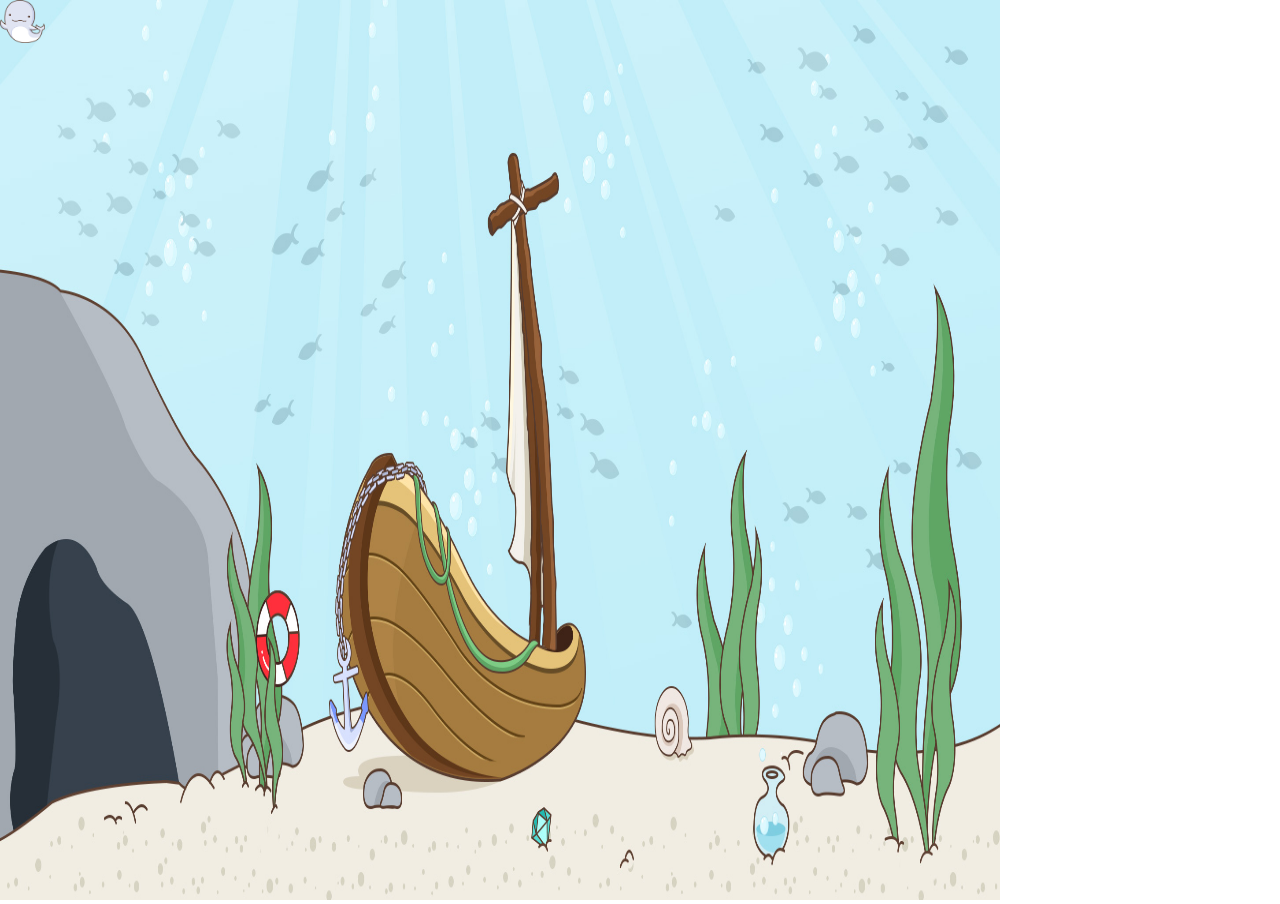
<file: test/drag.html>
<!DOCTYPE html>
<html>
	<head>
		<meta charset="UTF-8">
		<meta name="viewport" content="width=device-width,initial-scale=1,minimum-scale=1,maximum-scale=1,user-scalable=no" />
		<title>拖动</title>
		 <style>
		 	body{
		 		width: 100%; height: 100%;
		 		overflow: hidden;
		 	}
	        #div1{
	            width: 100%; height: 100%;
	        }
	        #div2{
	            position: absolute;
	            top:0;
	            left:0;
	            width: 1000px;
	            height: 100%;
	            background: #bbbbbb;
	        }
	        img{
	        	width: 100%; height: 100%;
	        }
	        .jtun{
	        	width: 45.4px; height: 42.8px;
	        	position: absolute; left: 0; top: 0;
	        }
	        .svgBox{
	        	position: absolute; left: 10%; top: 10%;
	        }
	    </style>
	</head>
	<body>
		<div id="div1">
		    <div id="div2">
		    	<img src="../img/mainbg.jpg"/>
		    </div>
		    <img id="div3" class="jtun" src="../img/jt_2.png"/>
		</div>
		<!--<div class="svgBox">
			<svg xmlns="http://www.w3.org/2000/svg" version="1.1">
			   <circle cx="100" cy="50" r="40" stroke="black" stroke-width="2" fill="red" />
			</svg>
		</div>-->
		<script>
		    var flag = false;	//是否按下鼠标的标记
		    
		    //=> 拖动江豚
		    var cur = {			//记录鼠标按下时的坐标
		        x:0,
		        y:0
		    }
		    var nx,ny,dx,dy,x,y;
		    var xBg = 0;
		    //鼠标按下时的函数
		    function down(){
		        flag = true;
		        var touch ;
		        if(event.touches){
		            touch = event.touches[0];
		        }else{
		            touch = event;
		        }
		        cur.x = touch.clientX;		//记录当前鼠标的x坐标
		        cur.y = touch.clientY;		//记录当前鼠标的y坐标
	        	dx = div3.offsetLeft;		//记录div当时的左偏移量
		        dy = div3.offsetTop;		//记录div当时的上偏移量
		        xBg = div2.offsetLeft+dx;	////记录Bg当时相对于div的左偏移量
		    }
		    //鼠标移动时的函数
		    function move(){
		        if(flag){					//如果是鼠标按下则继续执行
		            var touch ;
		            if(event.touches){
		                touch = event.touches[0];
		            }else {
		                touch = event;
		            }
		            nx = touch.clientX - cur.x;		//记录鼠标在x轴移动的数据
		            ny = touch.clientY - cur.y;		//记录鼠标在y轴移动的数据
		            x = dx+nx;		//div在x轴的偏移量加上鼠标在x轴移动的距离
		            y = dy+ny;		//div在x轴的偏移量加上鼠标在x轴移动的距离
		            
		            /*console.log(x,y);
		            div3.style.left = -x+"px";
		            div3.style.top = y +"px";*/
		            
		            x<0?x=0:x;
		            x>272?x=272:x;
		            y<0?y=0:y;
		            y>520?y=520:y;
		            div3.style.left = x+"px";
		            div3.style.top = y +"px";
		            div2.style.left = -x+xBg+"px";
		            //阻止页面的滑动默认事件
		            document.addEventListener("touchmove",function(){
		                event.preventDefault();
		            },false);
		        }
		    }
		    //鼠标释放时候的函数
		    function end(){
		        flag = false;
		    }
		    var div2 = document.getElementById("div2");
		    var div3 = document.getElementById("div3");
		    div3.addEventListener("mousedown",function(){
		        down();
		    },false);
		    div3.addEventListener("touchstart",function(){
		        down();
		    },false)
		    div3.addEventListener("mousemove",function(){
		        move();
		    },false);
		    div3.addEventListener("touchmove",function(){
		        move();
		    },false)
		    document.body.addEventListener("mouseup",function(){
		        end();
		    },false);
		    div3.addEventListener("touchend",function(){
		        end();
		    },false);
		    
		    
		    //=> 拖动背景图
		    var curBg = {			//记录鼠标按下时的坐标
		        x:0,
		        y:0
		    }
		    var nxBg,nyBg,dxBg,dyBg,xBg,yBg;
		    //鼠标按下时的函数
		    function downBg(){
		        flag = true;
		        var touch ;
		        if(event.touches){
		            touch = event.touches[0];
		        }else{
		            touch = event;
		        }
		        curBg.x = touch.clientX;		//记录当前鼠标的x坐标
		        curBg.y = touch.clientY;		//记录当前鼠标的y坐标
	        	dxBg = div2.offsetLeft;		//记录div当时的左偏移量
		        dyBg = div2.offsetTop;		//记录div当时的上偏移量
		        console.log("dxBg:"+dxBg,"dyBg:"+dyBg);
		    }
		    //鼠标移动时的函数
		    function moveBg(){
		        if(flag){					//如果是鼠标按下则继续执行
		            var touch ;
		            if(event.touches){
		                touch = event.touches[0];
		            }else {
		                touch = event;
		            }
		            nxBg = touch.clientX - curBg.x;		//记录鼠标在x轴移动的数据
		            nyBg = touch.clientY - curBg.y;		//记录鼠标在y轴移动的数据
		            xBg = dxBg+nxBg;		//div在x轴的偏移量加上鼠标在x轴移动的距离
		            yBg = dyBg+nyBg;		//div在x轴的偏移量加上鼠标在x轴移动的距离
		            
		            /*console.log(x,y);
		            div3.style.left = -x+"px";
		            div3.style.top = y +"px";*/
		            console.log(xBg,yBg);
		            /*xBg>0?xBg=0:xBg;
		            xBg<xBg-625?xBg=-625:x;*/
		            /*yBg<0?yBg=0:yBg;
		            yBg>520?yBg=520:yBg;*/
		            div2.style.left = xBg+"px";
		            //div2.style.top = yBg+"px";
		            //阻止页面的滑动默认事件
		            document.addEventListener("touchmove",function(){
		                event.preventDefault();
		            },false);
		        }
		    }
		     //鼠标释放时候的函数
		    function endBg(){
		        flag = false;
		    }
		    div2.addEventListener("mousedown",function(){
		        downBg();
		    },false);
		    div2.addEventListener("touchstart",function(){
		        downBg();
		    },false)
		    div2.addEventListener("mousemove",function(){
		        moveBg();
		    },false);
		    div2.addEventListener("touchmove",function(){
		        moveBg();
		    },false)
		    document.body.addEventListener("mouseup",function(){
		        endBg();
		    },false);
		    div2.addEventListener("touchend",function(){
		        endBg();
		    },false);
		    
		    //随机生成10个1-20不同的整数
		    var arr = [];
	        for(var i=0;i<20;i++){
	            getx(arr);
	        }
	        function getx(arr){
	            for(var i=0;i>-1;i++){
	                var flag = true;
	                var num = Math.floor(Math.random()*20)+1;
	                for(var i in arr){
	                    if(arr[i] == num){
	                        flag= false;
	                        break;
	                    }
	                }
	                if(flag == true){
	                    //console.log(num);
	                    arr.push(num);
	                    return;
	                }
	            }
	        }
			console.log(arr);
		</script>
	</body>
</html>
</file>
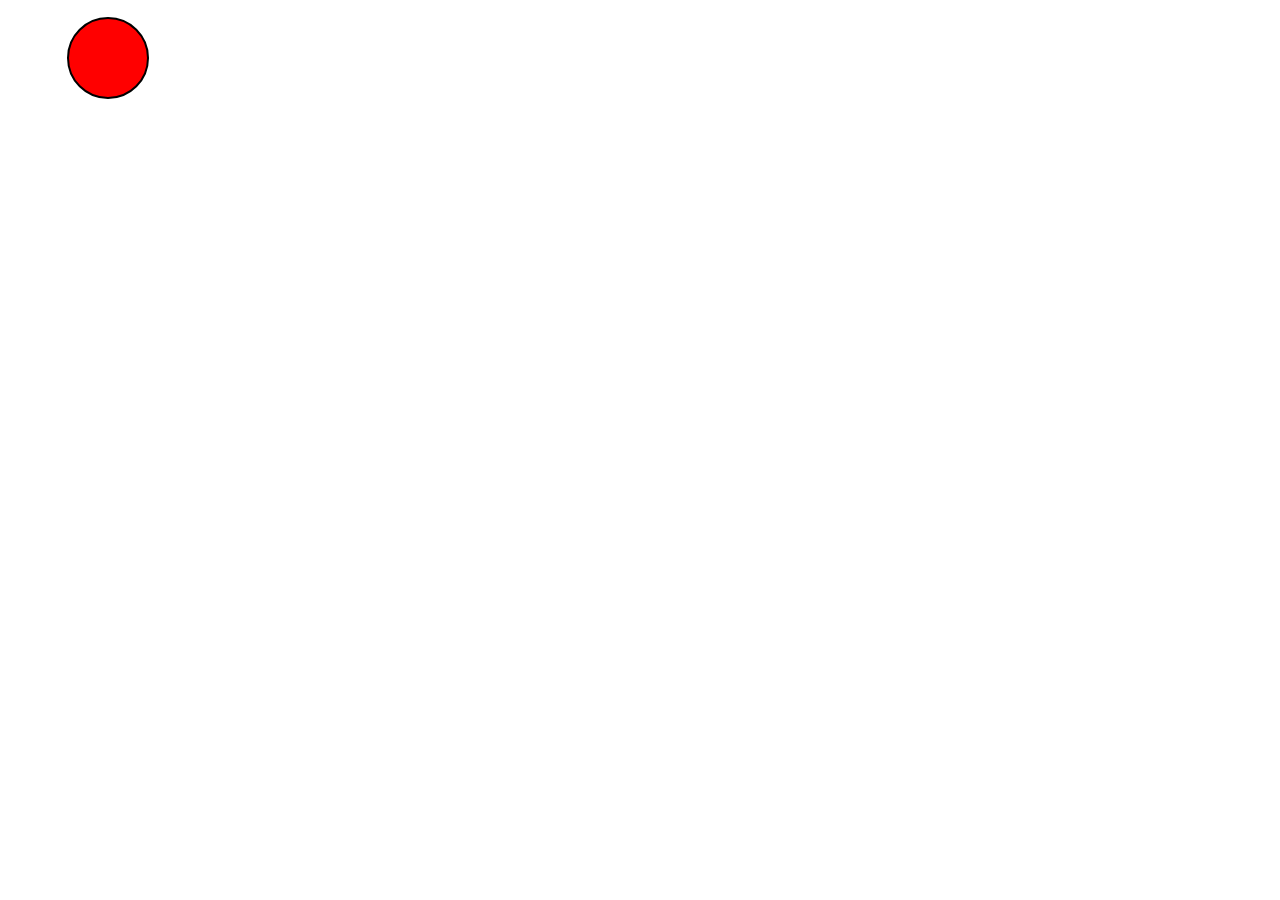
<file: test/svg.html>
<!DOCTYPE html>
<html>
	<head>
		<meta charset="UTF-8">
		<title></title>
	</head>
	<body>
		<svg xmlns="http://www.w3.org/2000/svg" version="1.1">
		   <circle cx="100" cy="50" r="40" stroke="black" stroke-width="2" fill="red" />
		</svg>
	</body>
</html>
</file>
<file: css/common.css>
* {
  margin: 0;
  padding: 0;
  list-style: none;
}
img {
  display: block;
}
a {
  text-decoration: none;
}
i {
  font-style: normal;
}
input,
button,
select,
textarea {
  outline: none;
}
audio, video{
  display: none;
}
/*for SHBC font*/
@font-face {
	font-family: "Gfont";
	src: url("../fonts/gamefont.TTF") format('truetype');
}
html,
body {
  width: 100%;
  height: 100%;
  overflow: hidden;
  font-family: "Gfont";
}

/*for game loading popup*/
#popupLoad{
  width: 100%;
  height: 100%;
  position: fixed;
  top: 0%;
  left: 0%;
  z-index: 999999; 
  display: flex;
  justify-content: center;
  align-items: center;
  background: url(../img/loading.png) no-repeat;
  background-size: 100% 100%;
  font-family: helvetica;
}
#popupLoad .loadBox{
	width: 100%; height: 0.36rem;
	display: flex;
	justify-content: center;
	align-items: center;
}
#popupLoad .loadBox .loadbar{
	width: 4rem; height: 0.2rem;
	border-radius: 5px;
	background: #a2d6e3;
	position: relative; left: 0; top: 0;
}
#popupLoad .loadBox #loading{
	font-size: 0.24rem;
	line-height: 0.24rem;
	margin-left: 0.06rem;
}
#popupLoad .loadBox .loadbar #bar{
	width: 0.32rem; height: 0.2rem;
	border-radius: 5px;
	background: #3cbddd;
	position: absolute; left: 0; top: 0;
}
#popupLoad .loadBox .loadbar .loadJtun{
	width: auto; height: 1.6rem;
	position: absolute; left: 45%; top: -1.6rem; 
}
#popupLoad .loadtips{
	width: 100%; height: 0.68rem;
	position: absolute; left: 0; bottom: 6%;
	text-align: center;
	font-size: 0.24rem;
}

#content {
	display: none;
	width: 100%; height: 100%;
}
header {
  width: 100%;
  height: 0.8rem;
  background: #fff;
  display: flex;
  justify-content: center;
  align-items: center;
  position: absolute;
  left: 0;
  top: 0;
  z-index: 166;
}
header img {
  width: 2rem;
}
.sQRcode{
	width: 0.6rem; height: 0.6rem;
	display: none;
	position: absolute; right: 0; bottom: 0.9rem;
	z-index: 166;
}
.qrCodeBox{
	width: 100%; height: 100%;
	background: rgba(0,0,0,0.8);
	display: none;
	justify-content: center;
	align-items: center;
	position: absolute; left: 0; top: 0;
	z-index: 188;
}
.qrCodeBox .qrCode{
	width: 100%; height: auto;
}
footer{
	width: 100%;
  height: 0.72rem;
  display: none;
  background: rgba(0,162,255,0.8);
  font-family: "微软雅黑";
  font-size: 0.24rem;
  color: #fff;
  text-align: center;
  line-height: 0.72rem;
  position: absolute;
  left: 0;
  bottom: 0;
  z-index: 166;
}
footer span{
	font-weight: bolder;
	text-decoration: underline;
}

/*for game tips popup*/
#tipsHidden {
  width: 100%;
  height: 100%;
  display: none;
  padding-top: 0.8rem;
  box-sizing: border-box;
  position: fixed;
  left: 0;
  top: 0;
  z-index: 266;
  background: rgba(0, 0, 0, 0.4);
}
#tipsHidden #tipsPopup {
  width: 5.54rem;
  height: 2.87rem;
  position: absolute;
  left: 0;
  top: 0;
  right: 0;
  bottom: 0;
  margin: auto;
  opacity: 1;
  background: url(../img/name/kuang.png) no-repeat;
  background-size: 100% 100%;
  display: flex;
  flex-direction: column;
  justify-content: center;
  align-items: center;
}
#tipsHidden #tipsPopup #tipsClose {
  width: 0.88rem;
  height: 0.88rem;
  position: absolute;
  right: 0;
  top: 0;
}
#tipsHidden #tipsPopup .tipstext {
  width: 78%;
  height: 0.75rem;
  margin: 0.4rem 0 0.2rem;
  font-family: "Gfont";
  font-size: 0.24rem;
  color: #0aaeb8;
  text-align: center;
  line-height: 0.75rem;
}
#tipsHidden #tipsPopup #confirm {
  width: 1.43rem;
  height: 0.6rem;
}
#tipsHidden #tipsPopup #confirm img {
  width: 100%;
  height: 100%;
}
</file>
<file: css/bottleMsg.css>
.container {
  width: 100%;
  height: 100%;
  padding-top: 0.8rem;
  box-sizing: border-box;
  background: url(../img/bg.jpg) no-repeat;
  background-size: 100% 100%;
  display: flex;
  justify-content: center;
  align-items: center;
}
.container .top {
  width: 100%;
  height: 0.87rem;
  position: absolute;
  left: 0;
  top: 0.8rem;
}
.container .top .topBg {
  width: 100%;
}
.container .top #back {
  width: 15%;
  height: 100%;
  position: absolute;
  left: 0;
  top: 0;
  display: flex;
  justify-content: center;
  align-items: center;
}
.container .top #back img {
  width: auto;
  height: 0.46rem;
}
.container .top .title {
  width: 85%;
  height: 100%;
  position: absolute;
  right: 0;
  top: 0;
}
.container .top .title img {
  width: 1.47rem;
  margin: 0.1rem 0 0 0.3rem;
}
.container .top #collect {
  width: 0.46rem;
  height: 0.42rem;
  position: absolute;
  right: 0.2rem;
  top: 0.1rem;
  z-index: 99;
}
.container .main {
  width: 5.64rem;
  height: 7.57rem;
  background: url(../img/gc_status/kuang.png) no-repeat;
  background-size: 100% 100%;
  font-size: 0.26rem;
  color: #0aaeb8;
  box-sizing: border-box;
  padding: 16% 12% 14%;
  position: relative;
  left: 0;
  top: 0;
}
.container .main .swiperBtn {
  width: 0.88rem;
  height: 0.88rem;
  position: absolute;
  top: 50%;
  margin-top: -0.44rem;
  z-index: 99;
}
.container .main .prev {
  left: -0.3rem;
}
.container .main .next {
  right: -0.3rem;
}
.container .main .swiper-container {
  width: 100%;
  height: 4.8rem;
}
.container .main .swiper-container .swiper-slide {
  width: 100%;
  height: 4.8rem;
  overflow-y: auto;
  -webkit-overflow-scrolling: touch;
  font-family: helvetica;
  font-size: 0.24rem;
  color: #000;
  text-align: justify;
}
.container .main .swiper-container .swiper-slide .intro {
  width: 100%;
}
.container .main .swiper-container .swiper-slide .quest {
  width: 100%;
  margin: 0.3rem 0 0.1rem;
}
.container .main .swiper-container .swiper-slide ul {
  width: 100%;
  margin: 0.2rem 0;
}
.container .main .swiper-container .swiper-slide ul li {
  width: 100%;
  height: 0.6rem;
  padding: 0 4%;
  box-sizing: border-box;
  margin: 0.06rem 0;
  background: #bde3e4;
  line-height: 0.6rem;
  border-radius: 5px;
  position: relative;
  left: 0;
  top: 0;
}
.container .main .swiper-container .swiper-slide ul li span {
  font-weight: bolder;
  margin-right: 0.06rem;
}
.container .main .swiper-container .swiper-slide ul li img {
  width: 0.24rem;
  height: 0.16rem;
  display: none;
  position: absolute;
  right: 4%;
  top: 50%;
  margin-top: -0.1rem;
}
.container .main .swiper-container img {
  width: 100%;
  height: 100%;
}
.container .main .btns {
  width: 100%;
  height: 0.6rem;
  display: flex;
  justify-content: space-around;
  align-items: center;
  margin-top: 0.25rem;
}
.container .main .btns li {
  width: 1.43rem;
  height: 0.6rem;
}
.container .main .btns li img {
  width: 100%;
  height: 100%;
}
</file>
<file: js/nProgress/nprogress.css>
/* Make clicks pass-through */
#nprogress {
  pointer-events: none;
}

#nprogress .bar {
  background: #29d;

  position: fixed;
  z-index: 1031;
  top: 0;
  left: 0;

  width: 100%;
  height: 2px;
}

/* Fancy blur effect */
#nprogress .peg {
  display: block;
  position: absolute;
  right: 0px;
  width: 100px;
  height: 100%;
  box-shadow: 0 0 10px #29d, 0 0 5px #29d;
  opacity: 1.0;

  -webkit-transform: rotate(3deg) translate(0px, -4px);
      -ms-transform: rotate(3deg) translate(0px, -4px);
          transform: rotate(3deg) translate(0px, -4px);
}

/* Remove these to get rid of the spinner */
#nprogress .spinner {
  display: block;
  position: fixed;
  z-index: 1031;
  top: 15px;
  right: 15px;
}

#nprogress .spinner-icon {
  width: 18px;
  height: 18px;
  box-sizing: border-box;

  border: solid 2px transparent;
  border-top-color: #29d;
  border-left-color: #29d;
  border-radius: 50%;

  -webkit-animation: nprogress-spinner 400ms linear infinite;
          animation: nprogress-spinner 400ms linear infinite;
}

.nprogress-custom-parent {
  overflow: hidden;
  position: relative;
}

.nprogress-custom-parent #nprogress .spinner,
.nprogress-custom-parent #nprogress .bar {
  position: absolute;
}

@-webkit-keyframes nprogress-spinner {
  0%   { -webkit-transform: rotate(0deg); }
  100% { -webkit-transform: rotate(360deg); }
}
@keyframes nprogress-spinner {
  0%   { transform: rotate(0deg); }
  100% { transform: rotate(360deg); }
}
</file>
<file: css/gcStatus.css>
.container {
  width: 100%;
  height: 100%;
  padding-top: 0.8rem;
  box-sizing: border-box;
  background: url(../img/bg.jpg) no-repeat;
  background-size: 100% 100%;
  display: flex;
  justify-content: center;
  align-items: center;
}
.container .top {
  width: 100%;
  height: 0.87rem;
  position: absolute;
  left: 0;
  top: 0.8rem;
}
.container .top .topBg {
  width: 100%;
}
.container .top #back {
  width: 15%;
  height: 100%;
  position: absolute;
  left: 0;
  top: 0;
  display: flex;
  justify-content: center;
  align-items: center;
}
.container .top #back img {
  width: auto;
  height: 0.46rem;
}
.container .top .title {
  width: 85%;
  height: 100%;
  position: absolute;
  right: 0;
  top: 0;
}
.container .top .title img {
  width: 2.22rem;
  margin: 0.1rem 0 0 0.3rem;
}
.container .main {
  width: 5.64rem;
  height: 7.57rem;
  background: url(../img/gc_status/kuang.png) no-repeat;
  background-size: 100% 100%;
  position: relative;
  left: 0;
  top: 0;
  font-size: 0.24rem;
  color: #0aaeb8;
}
.container .main .prev {
  width: 0.88rem;
  height: 0.88rem;
  display: none;
  position: absolute;
  left: 0.16rem;
  top: 0.06rem;
}
.container .main #close {
  width: 0.88rem;
  height: 0.88rem;
  position: absolute;
  right: 0.16rem;
  top: 0.06rem;
}
.container .main .part {
  width: 100%;
  height: 100%;
  box-sizing: border-box;
}
.container .main .part .btn {
  width: 2.03rem;
  height: 0.6rem;
  margin: 0 auto;
}
.container .main .part .btn img {
  width: 100%;
  height: 100%;
}
.container .main .part .kdh {
  width: 100%;
  height: 0.62rem;
  background: #bde3e4;
  border-radius: 5px;
  display: flex;
}
.container .main .part .kdh li {
  flex: 1;
  display: flex;
  justify-content: center;
  align-items: center;
}
.container .main .part .fishType {
  width: 0.96rem;
  height: 1.23rem;
  margin: 0 auto;
  position: relative;
  left: 0;
  top: 0;
}
.container .main .part .fishType .num {
  width: 100%;
  height: 32%;
  display: flex;
  justify-content: center;
  align-items: center;
  font-family: arial;
  font-size: 0.22rem;
  color: #0aaeb8;
  position: absolute;
  left: 0;
  bottom: 0;
}
.container .main .part .fishType .numff {
  color: #fff;
}
.container .main .part .numBtns {
  width: 100%;
  height: 0.52rem;
  margin: 0.45rem 0 0.75rem;
  display: flex;
  justify-content: center;
}
.container .main .part .numBtns .reduce,
.container .main .part .numBtns .add {
  width: 0.6rem;
}
.container .main .part .numBtns .numBox {
  width: 1.02rem;
  margin: 0 0.15rem;
}
.container .main .part .numBtns .numBox input {
  width: 100%;
  height: 0.52rem;
  border: none;
  outline: none;
  background: url(../img/gc_status/shuliang.png) no-repeat;
  background-size: 100% 100%;
  text-align: center;
}
.container .main .part .dhText,
.container .main .part .wyText {
  width: 100%;
  height: 0.52rem;
  margin: 0.45rem 0 0.5rem;
  text-align: center;
  line-height: 0.52rem;
  color: #23b03a;
}
.container .main .part2 img,
.container .main .part3 img,
.container .main .part4 img,
.container .main .part5 img,
.container .main .part6 img {
  width: 100%;
  height: 100%;
}
.container .main .part1 {
  padding: 16% 12%;
}
.container .main .part1 .boxOne {
  width: 100%;
  height: 93%;
  display: flex;
}
.container .main .part1 .boxOne ul {
  flex: 1;
}
.container .main .part1 .boxOne ul li {
  width: 100%;
  height: 0.62rem;
  display: flex;
  justify-content: center;
  align-items: center;
}
.container .main .part2 {
  padding: 16% 12%;
  display: none;
}
.container .main .part2 .fishes {
  width: 100%;
  margin: 0.5rem 0;
  display: flex;
  justify-content: center;
  align-items: center;
  flex-wrap: wrap;
}
.container .main .part2 .fishes li {
  width: 0.96rem;
  height: 1.23rem;
  margin: 0.3rem 0.2rem;
  position: relative;
  left: 0;
  top: 0;
}
.container .main .part2 .fishes li img {
  width: 100%;
  height: 100%;
}
.container .main .part2 .fishes li .num {
  width: 100%;
  height: 32%;
  display: flex;
  justify-content: center;
  align-items: center;
  font-family: arial;
  font-size: 0.22rem;
  color: #0aaeb8;
  position: absolute;
  left: 0;
  bottom: 0;
}
.container .main .part3 {
  padding: 18% 12% 10%;
  display: none;
}
.container .main .part3 .kdh {
  margin-top: 0.88rem;
}
.container .main .part4 {
  padding: 18% 12% 10%;
  display: none;
}
.container .main .part4 img {
  width: 100%;
  height: 100%;
}
.container .main .part4 .dhBox {
  width: 100%;
  margin-top: 0.75rem;
  background: #bde3e4;
  border-radius: 5px;
}
.container .main .part4 .dhBox ul {
  width: 100%;
  height: 0.62rem;
  display: flex;
}
.container .main .part4 .dhBox ul li {
  flex: 1;
  display: flex;
  justify-content: center;
  align-items: center;
}
.container .main .part4 .dhBox ul li:first-child {
  flex: 1.2;
}
.container .main .part5,
.container .main .part6 {
  padding: 16% 12%;
  display: none;
  flex-direction: column;
  justify-content: center;
  align-items: center;
}
</file>
<file: css/ranking.css>
.container {
  width: 100%;
  height: 100%;
  padding-top: 0.8rem;
  box-sizing: border-box;
  background: url(../img/bg.jpg) no-repeat;
  background-size: 100% 100%;
  display: flex;
  justify-content: center;
  align-items: center;
}
.container .top {
  width: 100%;
  height: 0.87rem;
  position: absolute;
  left: 0;
  top: 0.8rem;
}
.container .top .topBg {
  width: 100%;
}
.container .top #back {
  width: 15%;
  height: 100%;
  position: absolute;
  left: 0;
  top: 0;
  display: flex;
  justify-content: center;
  align-items: center;
}
.container .top #back img {
  width: auto;
  height: 0.46rem;
}
.container .top .title {
  width: 85%;
  height: 100%;
  position: absolute;
  right: 0;
  top: 0;
}
.container .top .title img {
  width: 1.59rem;
  margin: 0.1rem 0 0 0.3rem;
}
.container .top #share {
  width: 0.48rem;
  height: 0.48rem;
  position: absolute;
  right: 0.2rem;
  top: 0.1rem;
  z-index: 99;
}
.container .main {
  width: 5.64rem;
  height: 7.57rem;
  background: url(../img/gc_status/kuang.png) no-repeat;
  background-size: 100% 100%;
  position: relative;
  left: 0;
  top: 0;
  font-size: 0.26rem;
  color: #0aaeb8;
  box-sizing: border-box;
  padding: 16% 12%;
  display: flex;
  flex-direction: column;
  justify-content: center;
  align-items: center;
}
.container .main .rankingText {
  width: 112%;
  font-size: 0.3rem;
  text-align: center;
  margin-bottom: 0.7rem;
}
.container .main .rankList {
  width: 100%;
  display: flex;
}
.container .main .rankList .left {
  flex: 1;
}
.container .main .rankList .center {
  flex: 4;
}
.container .main .rankList .right {
  flex: 1.5;
}
.container .main .rankList ul li {
  height: 0.66rem;
  display: flex;
  justify-content: center;
  align-items: center;
}
.container .main .rankList ul li img {
  width: 0.32rem;
  height: 0.35rem;
}
.container .main .rankList .center li {
  justify-content: flex-start;
  padding-left: 2%;
  box-sizing: border-box;
}
</file>
<file: css/travelMap.css>
#content {
  position: relative;
  left: 0;
  top: 0;
}
#content .top {
  width: 100%;
  height: 0.87rem;
  position: absolute;
  left: 0;
  top: 0.8rem;
  z-index: 110;
}
#content .top .topBg {
  width: 100%;
}
#content .top #back {
  width: 15%;
  height: 100%;
  position: absolute;
  left: 0;
  top: 0;
  display: flex;
  justify-content: center;
  align-items: center;
}
#content .top #back img {
  width: auto;
  height: 0.46rem;
}
#content .top .title {
  width: 85%;
  height: 100%;
  position: absolute;
  right: 0;
  top: 0;
}
#content .top .title img {
  width: 1.12rem;
  margin: 0.1rem 0 0 0.3rem;
}
#content .top #share {
  width: 0.48rem;
  height: 0.48rem;
  position: absolute;
  right: 0.2rem;
  top: 0.1rem;
  z-index: 99;
}
#content #move {
  width: 2969px;
  height: 1868px;
  position: absolute;
  left: -986px;
  top: -432px;
}
#content #move #mapBg {
  width: 100%;
  height: 100%;
}
#content #move .spotslist {
  width: 100%;
  height: 100%;
  position: absolute;
  left: 0;
  top: 0;
}
#content #move .spotslist li {
  position: absolute;
}
#content #move .spotslist li .spot {
  width: 0.18rem;
  height: 0.18rem;
  background: #db0011;
  border-radius: 50%;
  border: 0.06rem rgba(255, 255, 255, 0.6) solid;
  position: relative;
  left: 0;
  top: 0;
  z-index: 99;
}
#content #move .spotslist li .spot .logoS {
  width: 1.06rem;
  height: 0.58rem;
  position: absolute;
  left: -0.45rem;
  top: -0.66rem;
  z-index: 88;
}
#content #move .spotslist li .spot .nameS {
  width: 1.52rem;
  height: 0.3rem;
  position: absolute;
  left: 0.26rem;
  top: -0.06rem;
  z-index: 88;
  font-family: helvetica;
  text-align: left;
  line-height: 0.3rem;
  font-size: 0.24rem;
}
#content #move .spotslist li .spot .n1,
#content #move .spotslist li .spot .n4,
#content #move .spotslist li .spot .n5,
#content #move .spotslist li .spot .n10,
#content #move .spotslist li .spot .n15,
#content #move .spotslist li .spot .n16,
#content #move .spotslist li .spot .n17,
#content #move .spotslist li .spot .n18,
#content #move .spotslist li .spot .n20,
#content #move .spotslist li .spot .n22,
#content #move .spotslist li .spot .n23,
#content #move .spotslist li .spot .n30,
#content #move .spotslist li .spot .n31 {
  left: 50%;
  margin-left: -0.76rem;
  top: 0.24rem;
  text-align: center;
}
#msgHidden {
  width: 100%;
  height: 100%;
  display: none;
  padding-top: 0.8rem;
  box-sizing: border-box;
  position: fixed;
  left: 0;
  top: 0;
  z-index: 166;
  background: rgba(0, 0, 0, 0.4);
}
#msgHidden #msgPopup {
  width: 5.64rem;
  height: 7.57rem;
  position: absolute;
  left: 0;
  top: 0.8rem;
  right: 0;
  bottom: 0;
  margin: auto;
  opacity: 1;
}
#msgHidden #msgPopup .msgClose {
  width: 0.88rem;
  height: 0.88rem;
  position: absolute;
  top: 0;
  right: 0rem;
  z-index: 99;
}
#msgHidden #msgPopup .main {
  width: 100%;
  height: 100%;
  background: url(../img/gc_status/kuang.png) no-repeat;
  background-size: 100% 100%;
  font-size: 0.24rem;
  color: #0aaeb8;
  box-sizing: border-box;
  padding: 16% 12% 14%;
}
#msgHidden #msgPopup .main #scroller {
  width: 100%;
  height: 4.8rem;
  overflow-y: auto;
  -webkit-overflow-scrolling: touch;
  font-family: helvetica;
  color: #000;
  text-align: justify;
}
#msgHidden #msgPopup .main #scroller .intro {
  width: 100%;
}
#msgHidden #msgPopup .main #scroller .quest {
  width: 100%;
  margin: 0.3rem 0 0.1rem;
}
#msgHidden #msgPopup .main #scroller ul {
  width: 100%;
  margin: 0.2rem 0;
}
#msgHidden #msgPopup .main #scroller ul li {
  width: 100%;
  height: 0.6rem;
  padding: 0 4%;
  box-sizing: border-box;
  margin: 0.06rem 0;
  background: #bde3e4;
  line-height: 0.6rem;
  border-radius: 5px;
  position: relative;
  left: 0;
  top: 0;
}
#msgHidden #msgPopup .main #scroller ul li span {
  font-weight: bolder;
  margin-right: 0.06rem;
}
#msgHidden #msgPopup .main #scroller ul li img {
  width: 0.24rem;
  height: 0.16rem;
  display: none;
  position: absolute;
  right: 4%;
  top: 50%;
  margin-top: -0.1rem;
}
#msgHidden #msgPopup .main .btns {
  width: 100%;
  height: 0.6rem;
  display: flex;
  justify-content: space-around;
  align-items: center;
  margin-top: 0.25rem;
}
#msgHidden #msgPopup .main .btns li {
  width: 1.43rem;
  height: 0.6rem;
}
#msgHidden #msgPopup .main .btns li img {
  width: 100%;
  height: 100%;
}
</file>
